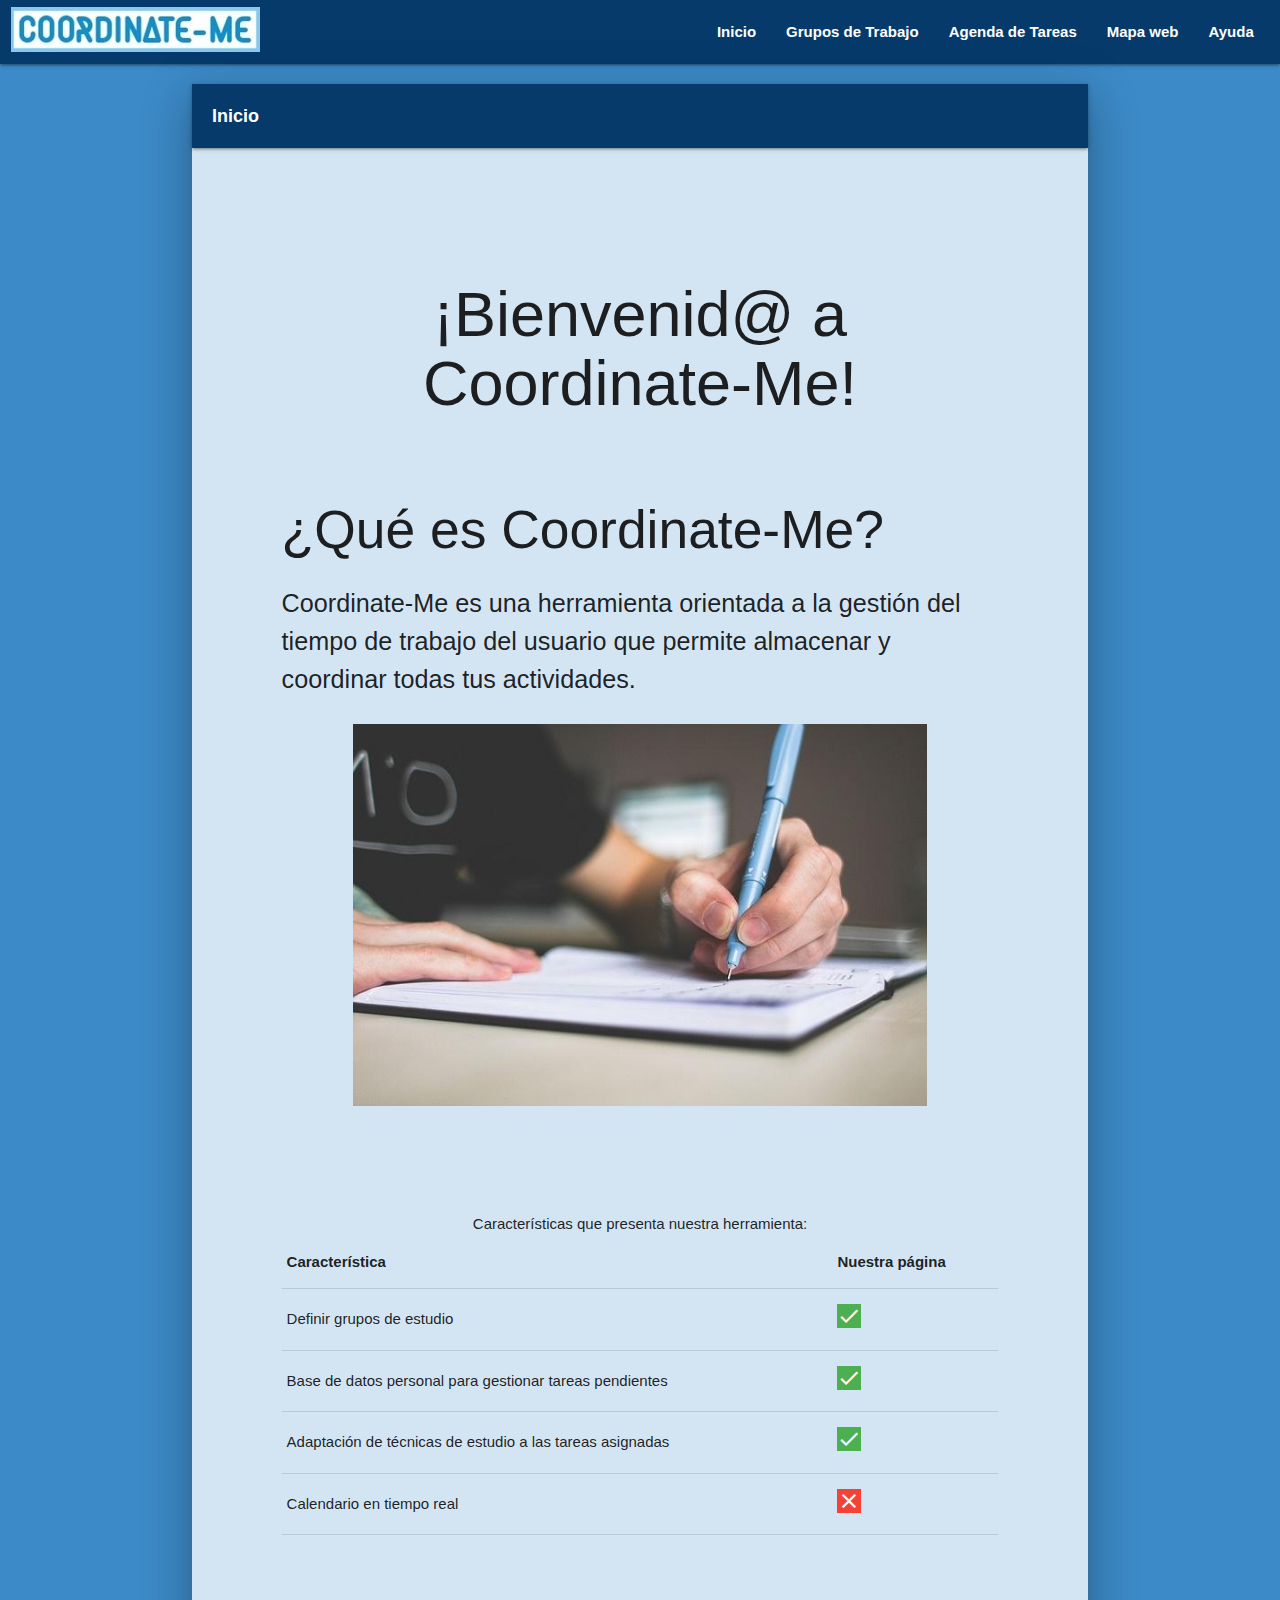
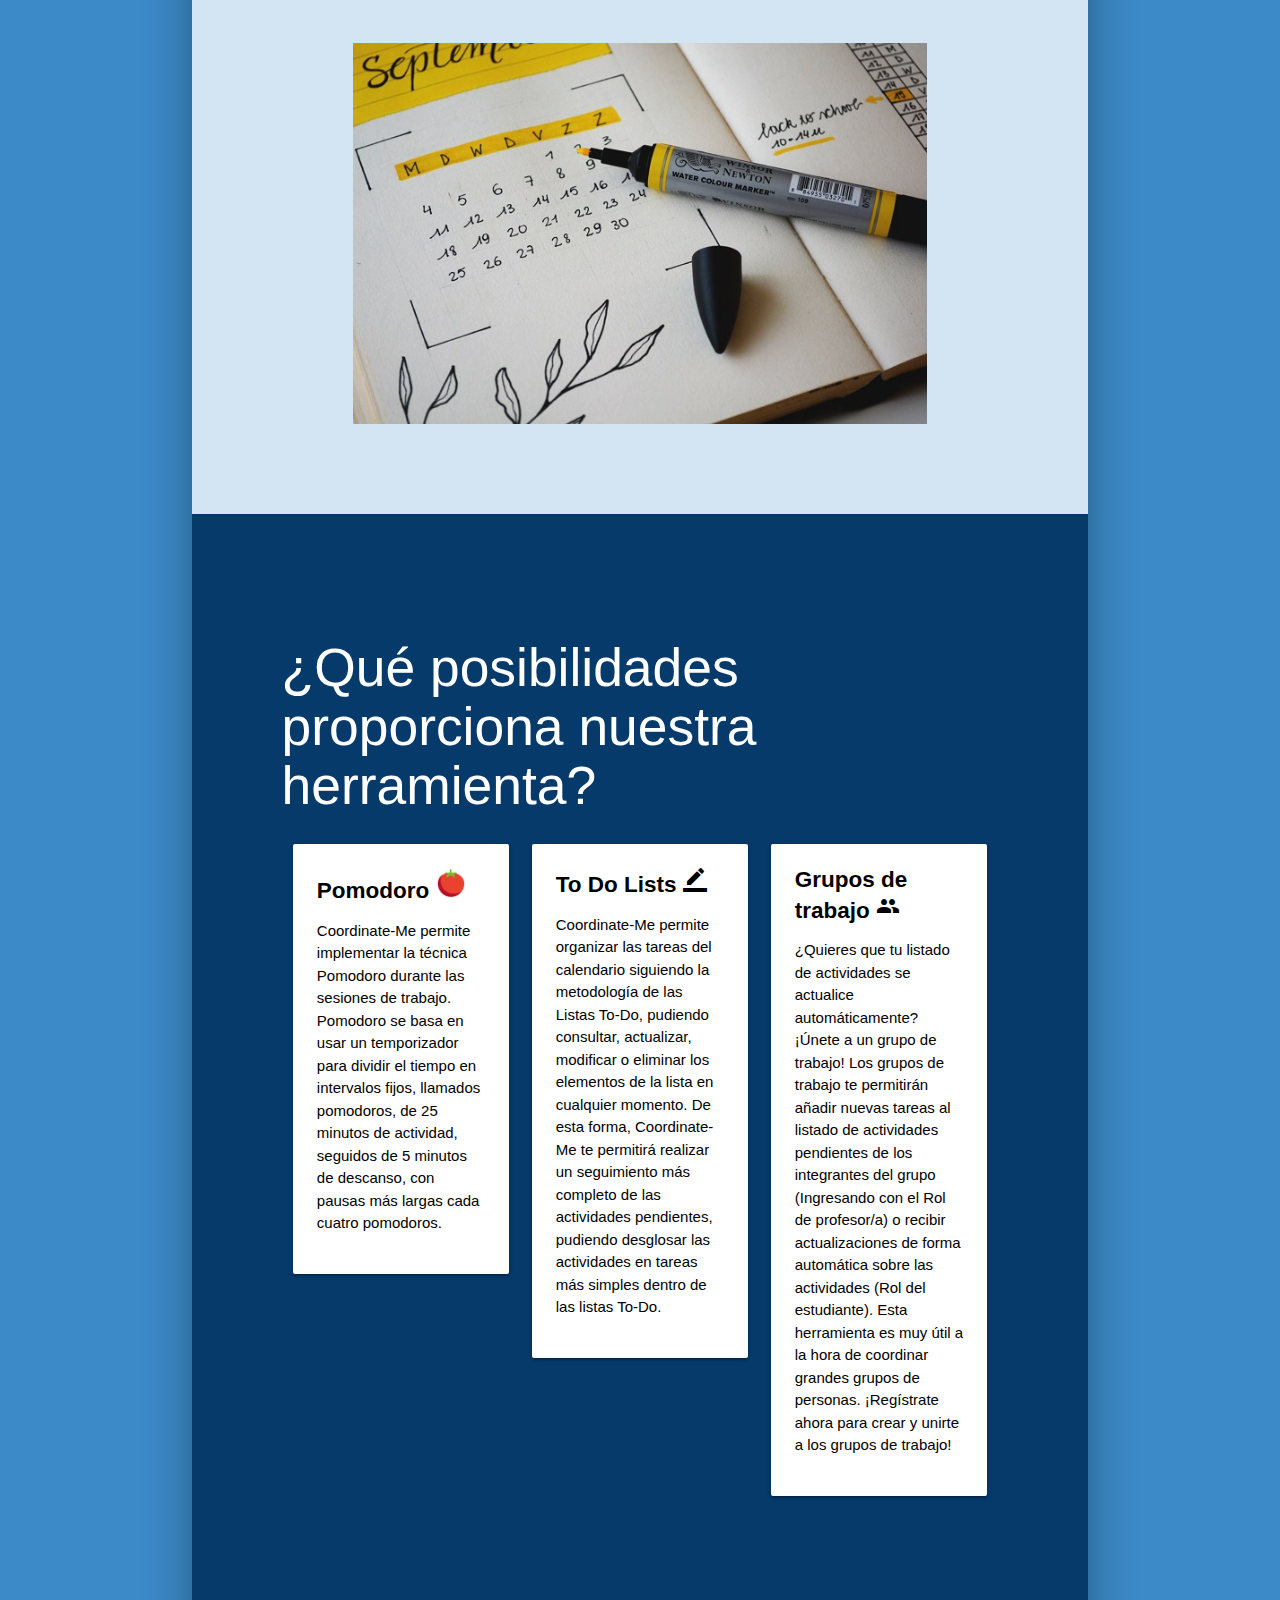
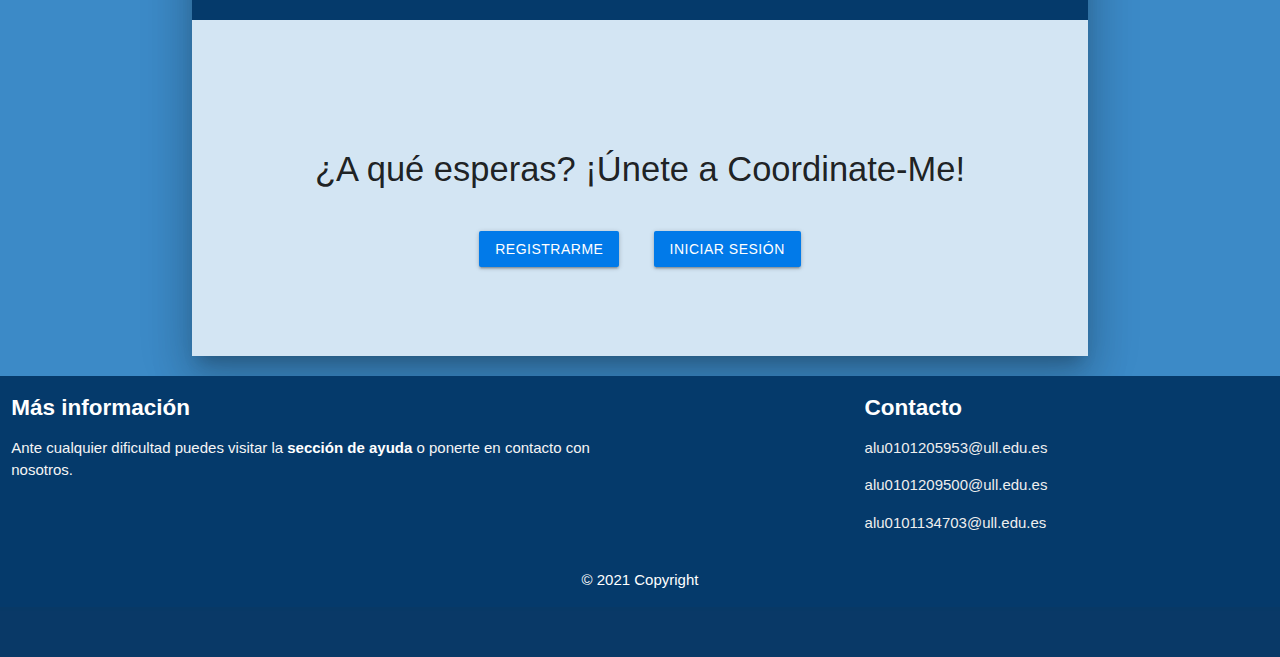
<file: Prototipo Proyecto/index.html>
<!DOCTYPE html>
<html lang="es-ES">
  <head>
    <!--Import Google Icon Font-->
    <link href="https://fonts.googleapis.com/icon?family=Material+Icons" rel="stylesheet">
    <!--Import materialize.css-->
    <link type="text/css" rel="stylesheet" href="css/materialize.min.css"  media="screen,projection"/>
    <link type="text/css" rel="stylesheet" href="css/main.css"  media="screen,projection"/>

    <!--Let browser know website is optimized for mobile-->
    <meta name="viewport" content="width=device-width, initial-scale=1.0"/>
        
    <!-- Otras etiquetas -->
    <title>Coordinate-Me - Inicio</title>
  </head>

  <body class="fondo-body">
    <!-- Cabecera -->
    <header>
        <nav class=" fondo-navs">
            <div class="nav-wrapper">
                <div class="row">  
                    <a href="#" data-target="mobile-demo" class="sidenav-trigger"><i class="material-icons">menu</i></a>  
                    <a href="#main" aria-label="Saltar al contenido principal"></a>
                    <div class="col l2 m4 s4 offset-s3 offset-m3">
                            <a href="./index.html"><img class="brand-logo responsive-img" src="./img/logo_small.png" alt="Ir a la página de inicio"></a>
                    </div>
    
                    <div class="col l10">
                        <ul class="right hide-on-med-and-down">
                            <li><a tabindex="-1" href="./index.html" class="texto-negrita">Inicio</a></li>
                            <li><a tabindex="-1" href="./grupos.html" class="texto-negrita">Grupos de Trabajo</a></li>
                            <li><a tabindex="-1" href="./agenda.html" class="texto-negrita">Agenda de Tareas</a></li>
                            <li><a tabindex="-1" href="./mapa.html" class="texto-negrita">Mapa web</a></li>
                            <li><a tabindex="-1" href="./ayuda.html" class="texto-negrita">Ayuda</a></li>
                        </ul>
                    </div>
                </div>
            </div>
        </nav>
        
        <ul class="sidenav  fondo-main" id="mobile-demo">
            <li><a href="./index.html">Inicio</a></li>
            <li><a href="./grupos.html">Grupos de Trabajo</a></li>
            <li><a href="./agenda.html">Agenda de Tareas</a></li>
            <li><a href="./mapa.html">Mapa web</a></li>
            <li><a href="./ayuda.html">Ayuda</a></li>
        </ul>
    </header>



    <!-- Contenido -->
    <main>
        <div class="container fondo-main ajustecontainer z-depth-5" id="main">
            <nav>
                <div class="nav-wrapper  fondo-navs">
                <div class="col s12">
                        <a href="#!" class="breadcrumb texto-negrita">&nbsp &nbsp Inicio</a>
                    </div>
                </div>
            </nav>

            <div class="seccion">
                <h1 class="center-align" tabindex="0"> ¡Bienvenid@ a Coordinate-Me! </h1>
                <br>
                <h2 tabindex="0"> ¿Qué es Coordinate-Me? </h2>
                <p class="flow-text" tabindex="0"> Coordinate-Me es una herramienta orientada a la gestión del tiempo de trabajo del usuario que permite almacenar y coordinar todas tus actividades. </p>
                <img src="./img/img1.png" class="responsive-img center-img" tabindex="0" alt="">
                <div class="ajuste-tabla">
                    <table class="center-align">   
                        <caption tabindex="0">Características que presenta nuestra herramienta:</caption>   
                        <tr>
                            <!-- Encabezados -->
                            <th tabindex="0">Característica</th>    
                            <th tabindex="0">Nuestra página</th> 
                        </tr>   
                        <tr>    
                            <!-- Datos -->      
                            <td tabindex="0">Definir grupos de estudio</td>    
                            <td tabindex="0" aria-label="Sí Cumple"><i aria-hidden="true" class="material-icons Small green white-text">check</i></td>    
                        </tr>
                        <tr>    
                            <!-- Datos -->      
                            <td tabindex="0">Base de datos personal para gestionar tareas pendientes</td>    
                            <td tabindex="0" aria-label="Sí Cumple"><i aria-hidden="true" class="material-icons Small green white-text">check</i></td>     
                        </tr>
                        <tr>    
                            <!-- Datos -->      
                            <td tabindex="0">Adaptación de técnicas de estudio a las tareas asignadas</td>    
                            <td tabindex="0" aria-label="Sí Cumple"><i aria-hidden="true" class="material-icons Small green white-text">check</i></td>     
                        </tr>
                        <tr>    
                            <!-- Datos -->      
                            <td tabindex="0">Calendario en tiempo real</td>    
                            <td tabindex="0" aria-label="No Cumple"><i aria-hidden="true" class="material-icons Small red white-text">close</i></td>   
                        </tr>   
                    </table>
                </div>
                <img src="./img/img2.jpg" class="responsive-img center-img" tabindex="0" alt="">

            </div>

            <!--
            <div class="seccion">
                <h2 tabindex="0">Nuestras herramientas</h2>
                <div class="slider">
                    <ul class="slides">
                    <li>
                        <img tabindex="0" src="https://lorempixel.com/580/250/nature/1" alt="Captura de pantalla de la página X" > 
                        <div class="caption center-align">
                        <p tabindex="0" class="light grey-text text-lighten-3">Here's our small slogan.</p>
                        </div>
                    </li>
                    <li>
                        <img tabindex="0" src="https://lorempixel.com/580/250/nature/2" alt="Captura de pantalla de la página Y" > 
                        <p tabindex="0" class="light grey-text text-lighten-3">Here's our small slogan.</p>
                        </div>
                    </li>
                    <li>
                        <img tabindex="0" src="https://lorempixel.com/580/250/nature/3" alt="Captura de pantalla de la página Z" > 
                        <div class="caption right-align">
                        <p tabindex="0" class="light grey-text text-lighten-3">Here's our small slogan.</p>
                        </div>
                    </li>
                    <li>
                        <img tabindex="0" src="https://lorempixel.com/580/250/nature/4" alt="Captura de pantalla de la página W"> 
                        <div class="caption center-align">
                        <p tabindex="0" class="light grey-text text-lighten-3">Here's our small slogan.</p>
                        </div>
                    </li>
                    </ul>
                </div>
            </div>
            -->

            <div class="seccion fondo-navs white-text">
                <h2 tabindex="0">¿Qué posibilidades proporciona nuestra herramienta?</h2>
                <div class="row">
                    <div class="col m12 l4">
                        <div class="card-panel nivelar black-text hoverable">
                            <!-- <img src="./img/tomate.png" alt="pomodoro" class="icono"> -->
                            <h3 class="texto-titulo" tabindex="0"> Pomodoro <img tabindex="-1" src="./img/tomate.png" alt="" class="icono"></h3>
                            <p tabindex="0"> Coordinate-Me permite implementar la técnica Pomodoro durante las sesiones de trabajo. Pomodoro se basa en usar un temporizador para dividir el tiempo en intervalos fijos, llamados pomodoros, de 25 minutos de actividad, seguidos de 5 minutos de descanso, con pausas más largas cada cuatro pomodoros. </p>
                        </div>
                    </div>
                    <div class="col m12 l4">
                        <div class="card-panel nivelar black-text hoverable">
                            <h3 class="texto-titulo" tabindex="0"> To Do Lists <i aria-hidden="true" class="material-icons Small">border_color</i></h3>
                            <p tabindex="0"> Coordinate-Me permite organizar las tareas del calendario siguiendo la metodología de las Listas To-Do, pudiendo consultar, actualizar, modificar o eliminar los elementos de la lista en cualquier momento. De esta forma, Coordinate-Me te permitirá realizar un seguimiento más completo de las actividades pendientes, pudiendo desglosar las actividades en tareas más simples dentro de las listas To-Do.</p>
                        </div>
                    </div>
                    <div class="col m12 l4">
                        <div class="card-panel nivelar black-text hoverable">
                            <h3 class="texto-titulo" tabindex="0"> Grupos de trabajo <i aria-hidden="true" class="material-icons Small">group</i></h3>
                            <p tabindex="0">¿Quieres que tu listado de actividades se actualice automáticamente? ¡Únete a un grupo de trabajo! Los grupos de trabajo te permitirán añadir nuevas tareas al listado de actividades pendientes de los integrantes del grupo (Ingresando con el Rol de profesor/a) o recibir actualizaciones de forma automática sobre las actividades (Rol del estudiante). Esta herramienta es muy útil a la hora de coordinar grandes grupos de personas. ¡Regístrate ahora para crear y unirte a los grupos de trabajo!</p>
                        </div>
                    </div>
                </div>
            </div>

            <div class="seccion">
                <div class="center-align cajasubs">
                    <p tabindex="0" > ¿A qué esperas? ¡Únete a Coordinate-Me! </p>
                    <a  tabindex="0" class="waves-effect waves-light btn fondo-botones">Registrarme</a>
                    <a  tabindex="0" class="waves-effect waves-light btn fondo-botones">Iniciar Sesión</a>
                </div>    
            </div>

        </div>
    </main>


    <!-- Footer -->
    
    <footer class="page-footer  fondo-navs">
            <div class="row">
                <div class="col l6 s12">
                    <h1  tabindex="0" class="white-text texto-titulo">Más información</h1>
                    <p  tabindex="0" class="grey-text text-lighten-4">Ante cualquier dificultad puedes visitar la <a href="./ayuda.html" class="links2">sección de ayuda</a> o ponerte en contacto con nosotros.</p>
                </div>
                <div class="col l4 offset-l2 s12">
                    <h2  tabindex="0" class="white-text texto-titulo">Contacto</h2>
                    <ul>
                        <li><p  tabindex="0" class="grey-text text-lighten-3">alu0101205953@ull.edu.es</p></li>
                        <li><p  tabindex="0" class="grey-text text-lighten-3">alu0101209500@ull.edu.es</p></li>
                        <li><p  tabindex="0" class="grey-text text-lighten-3">alu0101134703@ull.edu.es</p></li>
                    </ul>
                </div>
            </div>
            <p  tabindex="0" class="center-align">© 2021 Copyright</p>
        <div class="footer-copyright">
        </div>
    </footer>


    <!--JavaScript at end of body for optimized loading-->
    <script type="text/javascript" src="js/materialize.min.js"></script>
    <script>
        const elems = document.querySelector('.sidenav');
        M.Sidenav.init(elems);

        const slider = document.querySelector('.slider');
        var instances = M.Slider.init(slider, {
            indicators: true,
            height: 500,
            duration: 500,
            interval: 10000
        });
    </script>
  </body>
</html>
</file>
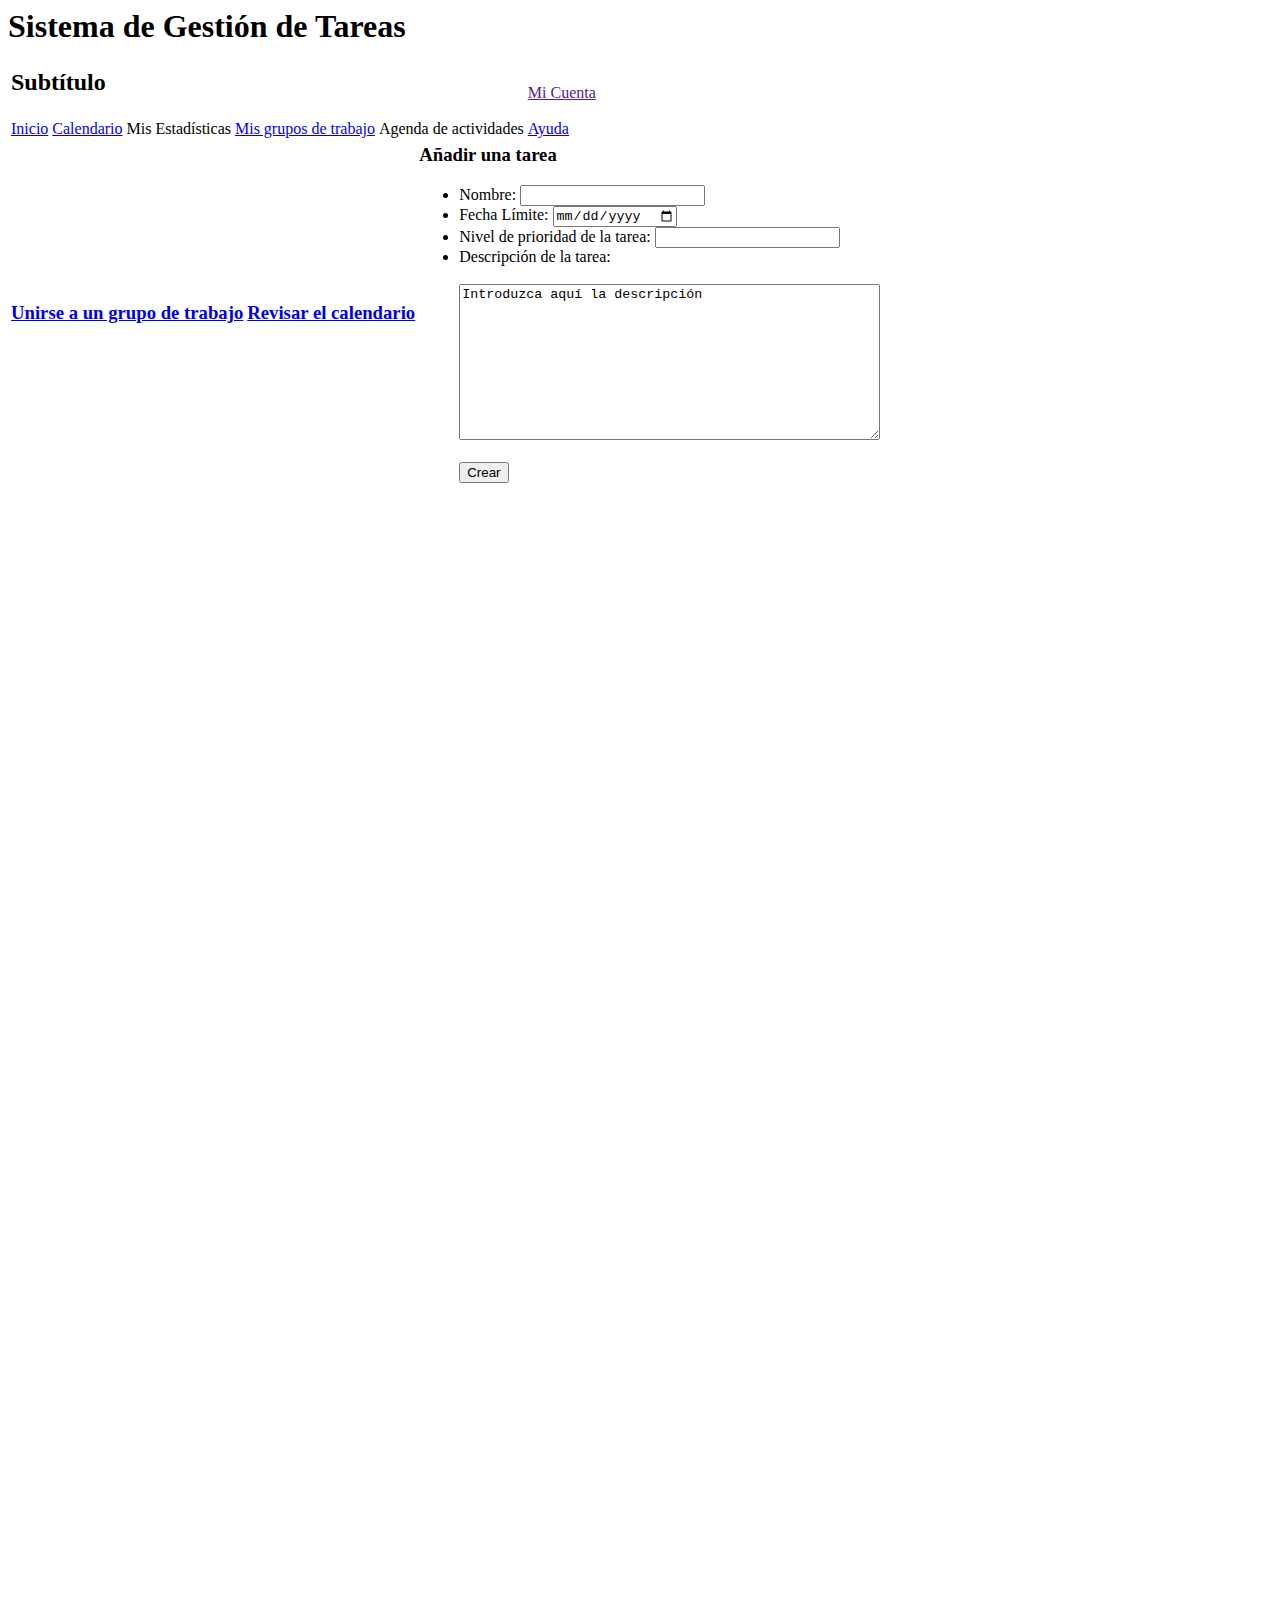
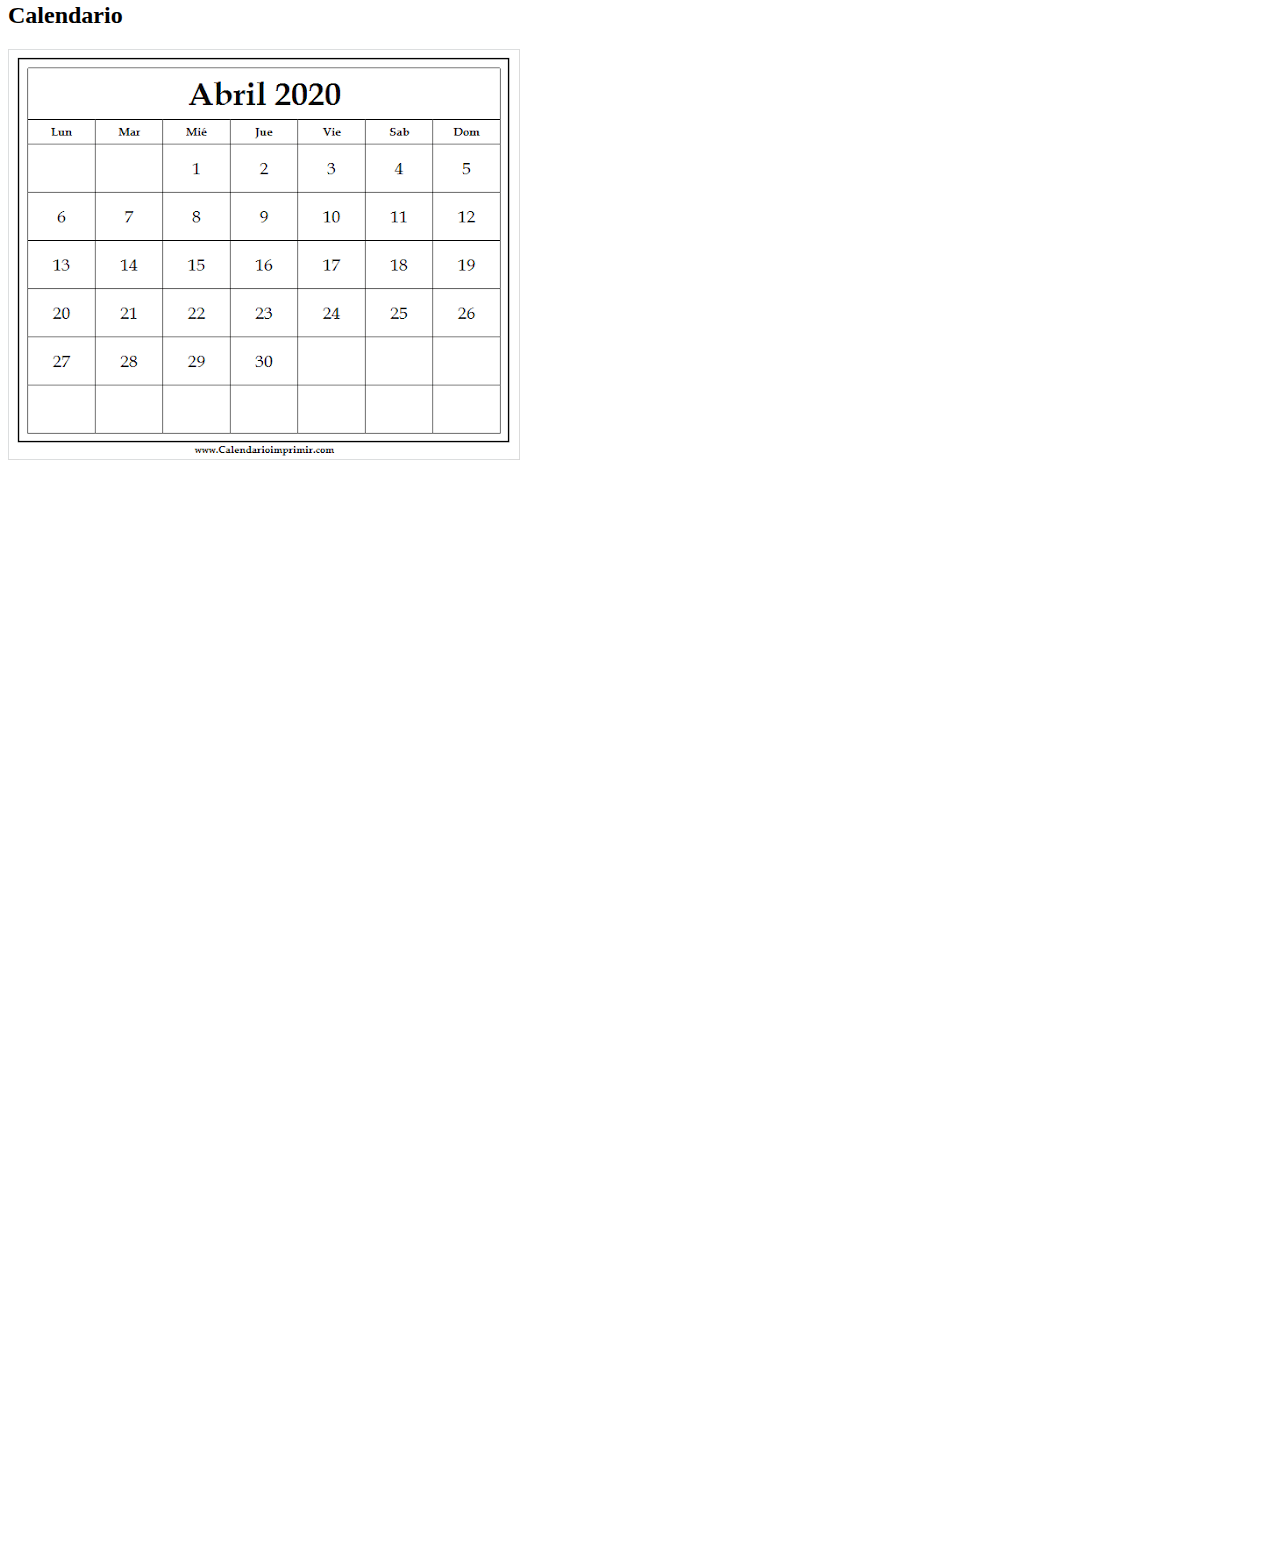
<file: Practicas/Practica1/Web/index.html>
<html>
	<head>
		<title>Sistema de Gestión de Tareas</title>
	</head>

	<body>
	<div>
		<h1>Sistema de Gestión de Tareas</h1>	
		
		<div>
		<table> 
			<tr>
				<td colspan = 5> <h2> Subtítulo </h2></td> <td> <a href= ""> Mi Cuenta </a> </td> 
			</tr>
			<tr>
				<td><a href="./index.html">Inicio</a></td> <td> <a href="./index.html#calendario">Calendario</a> </td> <td>Mis Estadísticas</td> <td><a href="./grupos.html">Mis grupos de trabajo</a></td> <td>Agenda de actividades</td> <td><a href = "ayuda.html">Ayuda</a></td> 
			</tr>
		</table>
		</div>

		<div>
		<table> 
			<tr>
				<td> <a href= "./grupos.html"> <h3>  Unirse a un grupo de trabajo  </h3> </a> </td> 
				<td> <a href= #calendario> <h3> Revisar el calendario </h3> </a> </td>
				<td>
					<div>
					<h3>  Añadir una tarea  </h3>
					<form method="post">
					<ul>
						<li>
							<label for="new_task">Nombre: </label>
							<input type="text" id="new_task" name="nombre_tarea">
						</li>
						<li>
							<label for="new_task_date">Fecha Límite: </label>
							<input type="date" id="new_task_date" name="fecha_tarea">
						</li>
						<li>
							<label for="new_task_pr">Nivel de prioridad de la tarea: </label>
							<input type="number" id="new_task_pr" name="prioridad_tarea">
						</li>
						<li>
							<label for="task_desc">Descripción de la tarea: </label>
							<br><br>
							<textarea id="task_desc" name="descripcion_tarea" cols="50" rows="10">Introduzca aquí la descripción</textarea>
							
						</li>
						<br>
						<input type="submit" value="Crear">
					</ul>
					</form>
					</div>
				</td> 
			</tr>
		</table>
		</div>
		<div>	
		<br><br><br><br><br><br><br><br><br><br><br><br><br><br><br><br><br><br><br><br><br><br><br><br><br><br><br><br><br><br><br><br><br><br><br><br><br><br><br><br><br><br><br><br><br><br><br><br><br><br><br><br><br><br><br><br><br><br><br><br>
		</div>
		
		<div>
		<h2 id="calendario"> Calendario </h2>
		<img src="./calendario.png"></img>
		</div>

		<div>
		<br><br><br><br><br><br><br><br><br><br><br><br><br><br><br><br><br><br><br><br><br><br><br><br><br><br><br><br><br><br><br><br><br><br><br><br><br><br><br><br><br><br><br><br><br><br><br><br><br><br><br><br><br><br><br><br><br><br><br><br>	
		</div>
	</div>
	</body>

</html>
</file>
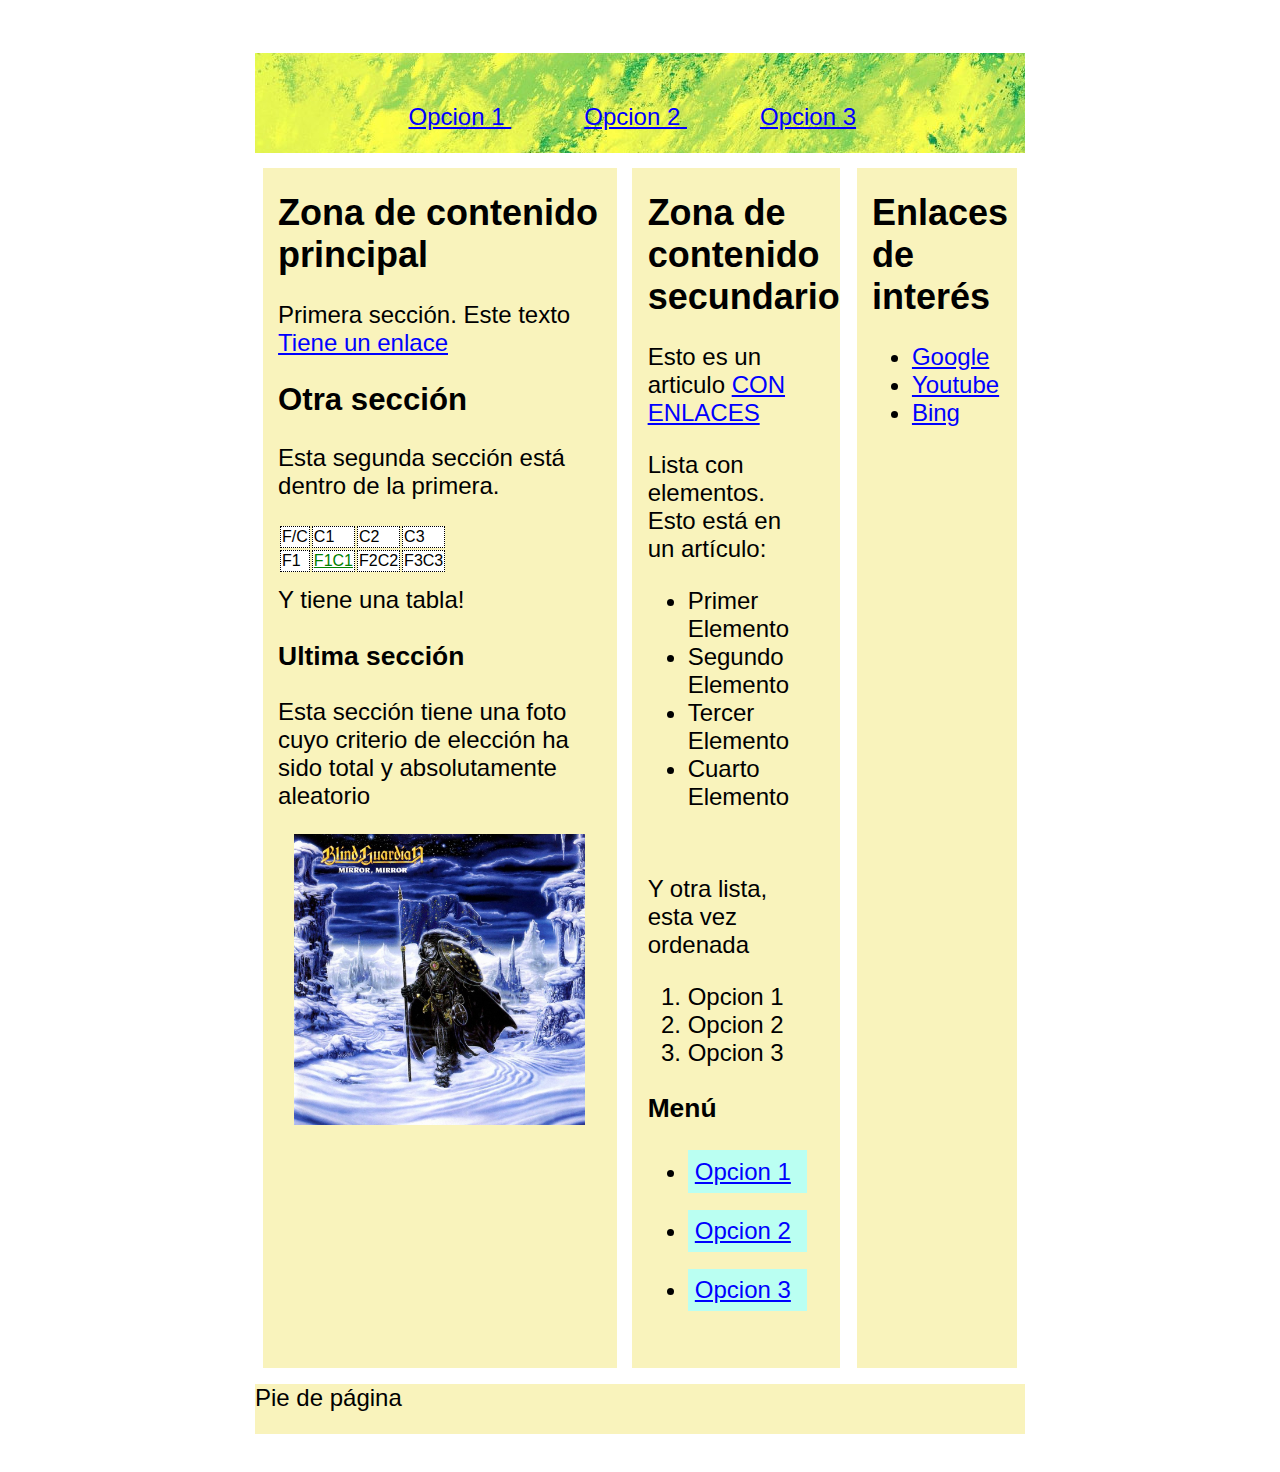
<file: Practicas/Practica2/Web/index.html>
<head>
	<title>Práctica2</title>
	<link media="screen" href="./styles.css" type="text/css" rel="stylesheet">
</head>
<body>
	<div id="cabecera" class="cabec">
		<ul>
			<li> <a href="http://www.google.es"> Opcion 1 </a></li>
			<li> <a href="http://www.google.es"> Opcion 2 </a> </li>
			<li> <a href="http://www.google.es"> Opcion 3 </a> </li>
		</ul>
	</div>

	<div id="macrocont" class="macro">
		<div id="sb1" class="contenedor">
			<h1>Zona de contenido principal</h1>
			<p> Primera sección. Este texto <a href="http://www.google.es"> Tiene un enlace </a> </p>
			<h2> Otra sección </h2>
			<p> Esta segunda sección está dentro de la primera. </p>
				<table class="togreen">
					<tr>
						<td>F/C</td><td>C1</td><td>C2</td><td>C3</td>
					</tr>
					<tr>
						<td>F1</td><td><a href= "http://www.google.es">F1C1</a></td><td>F2C2</td><td>F3C3</td>
					</tr>
				</table>
			<p> Y tiene una tabla! </p>
			<h3> Ultima sección</h3>
			<p> Esta sección tiene una foto cuyo criterio de elección ha sido total y absolutamente aleatorio </p>
			<img src="./foto.jpg" alt="Mira como mola la portada joer"> </img>

		</div>

		<div id="sb2" class="contenedor">
			<h1>Zona de contenido secundario</h1>
			<article>
				<p>Esto es un articulo <a href="http://www.google.es"> CON ENLACES </a></p>
				<p>Lista con elementos. Esto está en un artículo: </p>
				<ul>
					<li>Primer Elemento</li>
					<li>Segundo Elemento</li>
					<li>Tercer Elemento</li>
					<li>Cuarto Elemento</li>
				</ul>
				<br>
				<p> Y otra lista, esta vez ordenada </p>
				<ol>
					<li> Opcion 1 </li>
					<li> Opcion 2 </li>
					<li> Opcion 3 </li>
				</ol>
				
				<h3> Menú </h3>
				<div class="menu">
					<ul>
						<li> <a href="http://www.google.es"> Opcion 1 </a></li>
						<li> <a href="http://www.google.es"> Opcion 2 </a> </li>
						<li> <a href="http://www.google.es"> Opcion 3 </a> </li>
					</ul>
				</div>
			</article>
		</div>
	
		<div id="sb3" class="contenedor">
			<h1>Enlaces de interés</h1>
			<ul>
				<li><a href="http://www.google.es"> Google </a></li>
				<li><a href="http://www.youtube.com"> Youtube </a></li>
				<li><a href="http://www.bing.es"> Bing </a></li>
			</ul>
		</div>
	</div>	
	<div id="piedpag">
		<p> Pie de página </p>
	</div>
</body>
</file>
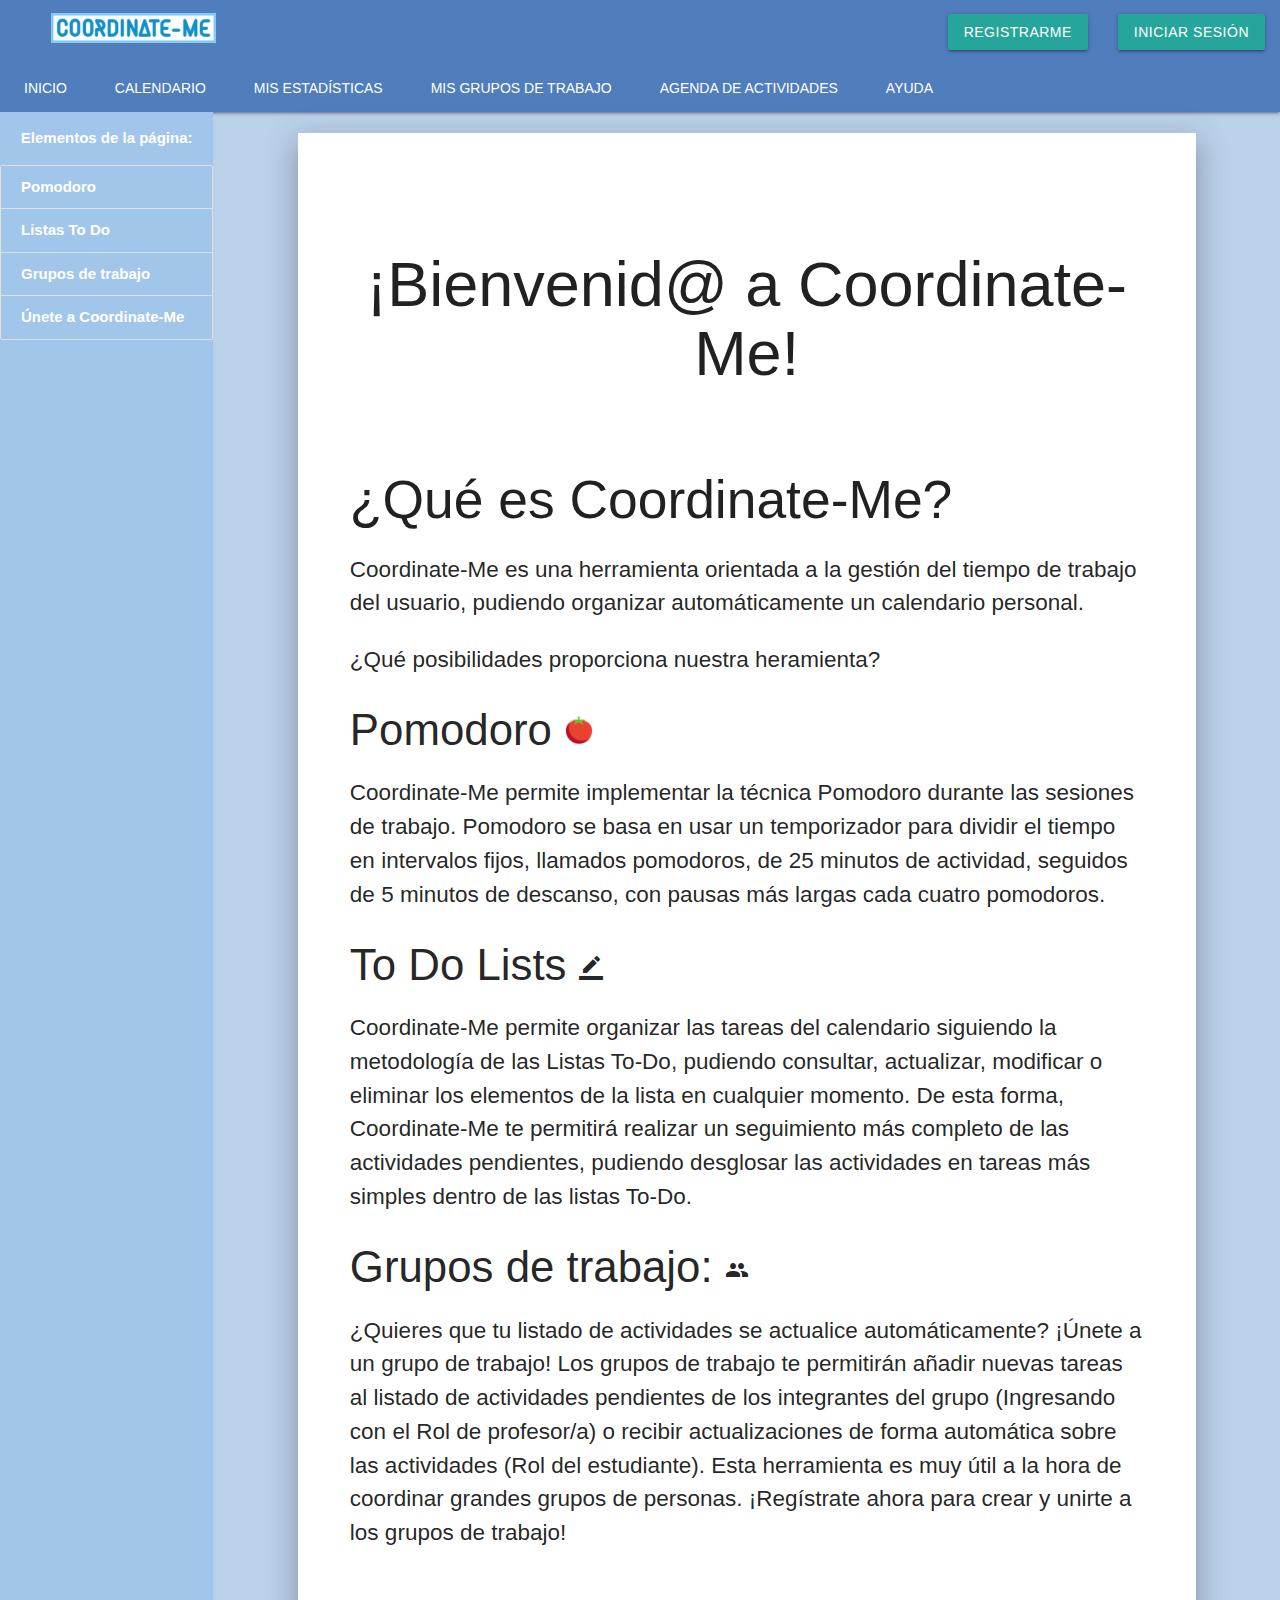
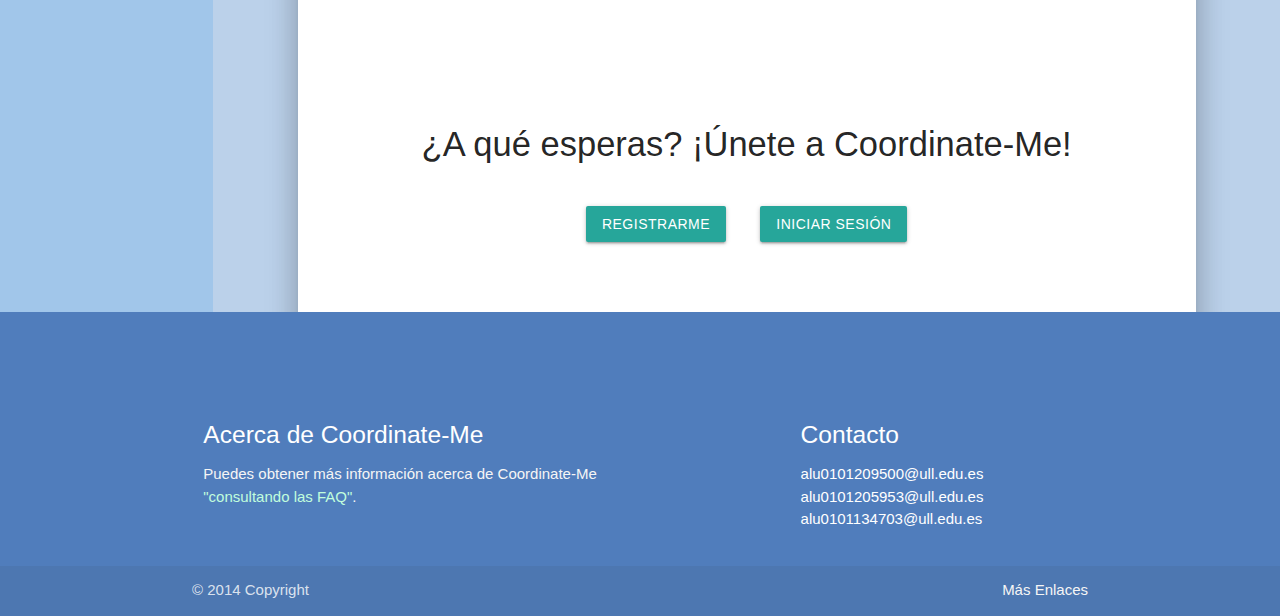
<file: Practicas/Practica3/Web/index.html>
<!DOCTYPE html>
<html>
	<head>
		<!--Import Google Icon Font-->
		<link href="https://fonts.googleapis.com/icon?family=Material+Icons" rel="stylesheet">
		<!--Import materialize.css-->
		<link type="text/css" rel="stylesheet" href="css/materialize.css"  media="screen,projection"/>
		<link href="https://fonts.googleapis.com/icon?family=Material+Icons" rel="stylesheet">		

		<!--Let browser know website is optimized for mobile-->
		<meta name="viewport" content="width=device-width, initial-scale=1.0"/>
	</head>

	<body>
		<div class="cabecera">
			<nav class="nav-extended">
				<div class="nav-wrapper">
					<div class="margender">
						<a href="#" class="brand-logo"><img src="logo.jpg" class="icono"></a>
					</div>
      					<a href="#" data-target="mobile-demo" class="sidenav-trigger"><i class="material-icons">menu</i></a>
      					<ul id="nav-mobile" class="right hide-on-med-and-down">
					        <li><a class="waves-effect waves-light btn">Registrarme</a></li>
						<li><a class="waves-effect waves-light btn">Iniciar Sesión</a></li>
					</ul>
    				</div>
    				<div class="nav-content">
      					<ul class="tabs tabs-transparent">
					        <li class="tab"><a class="active" href="#test1">Inicio</a></li>
					        <li class="tab"><a class="active" href="#test2">Calendario</a></li>
					        <li class="tab"><a class="active" href="#">Mis Estadísticas</a></li>
					        <li class="tab"><a class="active" href="#">Mis grupos de trabajo</a></li>
					        <li class="tab"><a class="active" href="#">Agenda de actividades</a></li>
					        <li class="tab"><a class="active" href="#">Ayuda</a></li>
				  	</ul>
    				</div>
			</nav>
		</div>



		<div class="cuerpo">
			<div class="row">
				<div class="col s2" id="barralateral">
					<p class="center-align"> Elementos de la página: </p>
					<div class="collection">
        					<a href="#!" class="collection-item">Pomodoro</a>
        					<a href="#!" class="collection-item">Listas To Do</a>
       						<a href="#!" class="collection-item">Grupos de trabajo</a>
        					<a href="#!" class="collection-item">Únete a Coordinate-Me</a>
      					</div>
				</div>

				<div class="col s10">
					<div class="cajacuadrada z-depth-4">
						<br>
						<h1 class="center-align"> ¡Bienvenid@ a Coordinate-Me! </h1>
						<br>
						<h2> ¿Qué es Coordinate-Me? </h2>
						<p> Coordinate-Me es una herramienta orientada a la gestión del tiempo de trabajo del usuario, pudiendo organizar automáticamente un calendario personal. </p>
						<p>¿Qué posibilidades proporciona nuestra heramienta?</p>
						<h3> Pomodoro <img src="tomate.png" class="icono"></h3>
						<p> Coordinate-Me permite implementar la técnica Pomodoro durante las sesiones de trabajo. Pomodoro se basa en usar un temporizador para dividir el tiempo en intervalos fijos, llamados pomodoros, de 25 minutos de actividad, seguidos de 5 minutos de descanso, con pausas más largas cada cuatro pomodoros. </p>
						<h3> To Do Lists <i class="material-icons Small">border_color</i></h3>
						<p> Coordinate-Me permite organizar las tareas del calendario siguiendo la metodología de las Listas To-Do, pudiendo consultar, actualizar, modificar o eliminar los elementos de la lista en cualquier momento. De esta forma, Coordinate-Me te permitirá realizar un seguimiento más completo de las actividades pendientes, pudiendo desglosar las actividades en tareas más simples dentro de las listas To-Do.</p>
						<h3> Grupos de trabajo: <i class="material-icons Small">group</i></h3>
						<p>¿Quieres que tu listado de actividades se actualice automáticamente? ¡Únete a un grupo de trabajo! Los grupos de trabajo te permitirán añadir nuevas tareas al listado de actividades pendientes de los integrantes del grupo (Ingresando con el Rol de profesor/a) o recibir actualizaciones de forma automática sobre las actividades (Rol del estudiante). Esta herramienta es muy útil a la hora de coordinar grandes grupos de personas. ¡Regístrate ahora para crear y unirte a los grupos de trabajo!</p>
						<br>
						<br>
						<br>
						<br>

						<br>
						<div class="center-align cajasubs">
							<p> ¿A qué esperas? ¡Únete a Coordinate-Me! </p>
							<a class="waves-effect waves-light btn">Registrarme</a>
							<a class="waves-effect waves-light btn">Iniciar Sesión</a>
						</div>
						<br>
						<br>
						<br>
						<br>
					</div>
				</div>
			</div>
		</div>




		<div class="piedepag">
			<footer class="page-footer" id="footerchange1">
				<div class="container">
            				<div class="row">
              					<div class="col l6 s12">
                					<h5 class="white-text">Acerca de Coordinate-Me</h5>
                					<p class="grey-text text-lighten-4">Puedes obtener más información acerca de Coordinate-Me <a href="#" class="footerlink">"consultando las FAQ"</a>.</p>
              					</div>
              					<div class="col l4 offset-l2 s12">
                					<h5 class="white-text">Contacto</h5>
                					<ul>
                  						<li>alu0101209500@ull.edu.es</li>
                  						<li>alu0101205953@ull.edu.es</li>
                  						<li>alu0101134703@ull.edu.es</li>
                					</ul>
              					</div>
            				</div>
          			</div>
          			<div class="footer-copyright">
            				<div class="container">
            					© 2014 Copyright
            					<a class="grey-text text-lighten-4 right" href="#!">Más Enlaces</a>
            				</div>
          			</div>
        		</footer>
		</div>


		<script type="text/javascript" src="js/materialize.js"></script>
	</body>
</html>
</file>
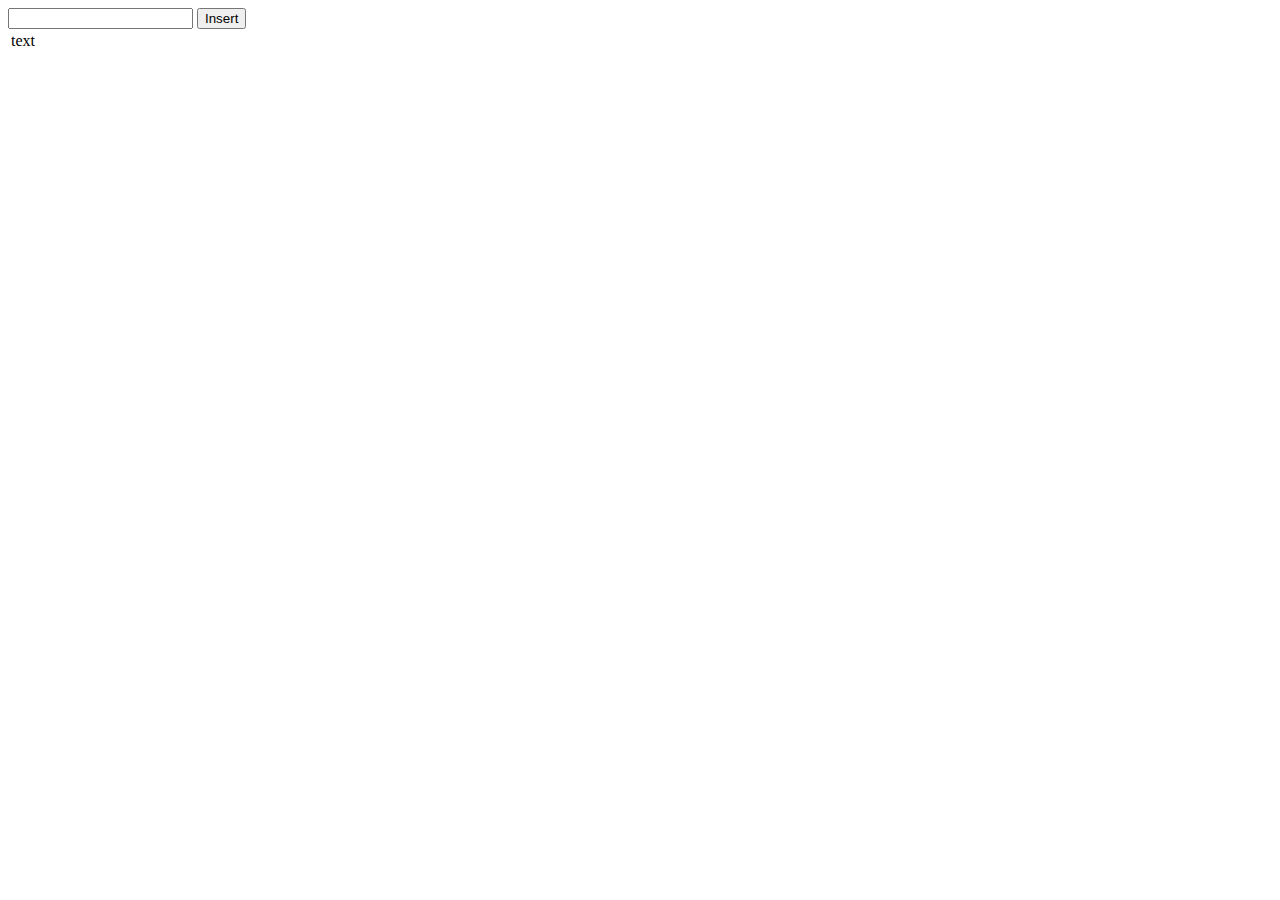
<file: Practicas/Practica4/2/index.html>
<html>
<head>
    <script src="./2.js" type="text/javascript"> </script>
</head>
    <body>
    <input type="text" id="textId">
    <input type="button" value="Insert" onclick="Insert_Tarjeta()">
    </br>
    <table>
        
        <tr>
            <td>text</td>
        
        
        </tr>
        <tr><td><p id="TableBody"></p></td></tr>
        
    </table>
    </body>
</html>
</file>
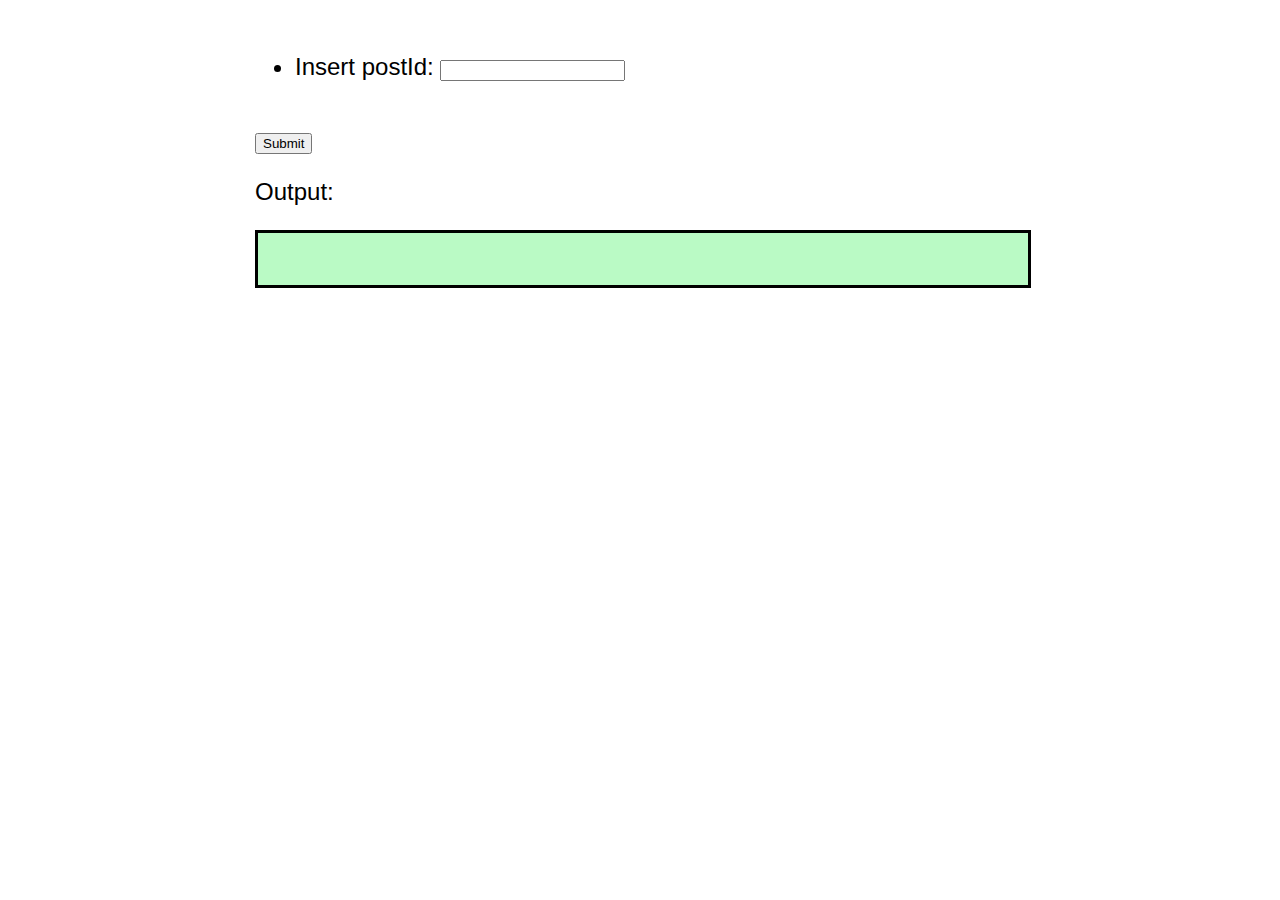
<file: Practicas/Practica5/AJAX/index.html>
<html>
	<head>
		<title>P5</title>
		<link media="screen" href="./styles.css" type="text/css" rel="stylesheet">
	</head>

	<body>
	<form method="post" name="nameform" id="myForm">
	<ul>
		<li>
			<label for="new_task">Insert postId: </label>
			<input type="text" id="new_task" name="postId">
		</li>
		<br>
	</ul>
	</form>

	<button id="button" form="nameform" value="Submit">Submit</button>
	<br>
	<p> Output: </p>
	<div id="cuadrorespuesta">
	<br>
	<p id="result"></p>
	</div>

	<script src="./jquery-3.6.0.min.js" type="text/javascript"></script>
	<script src="./myScript.js" type="text/javascript"></script>
	</body>

</html>
</file>
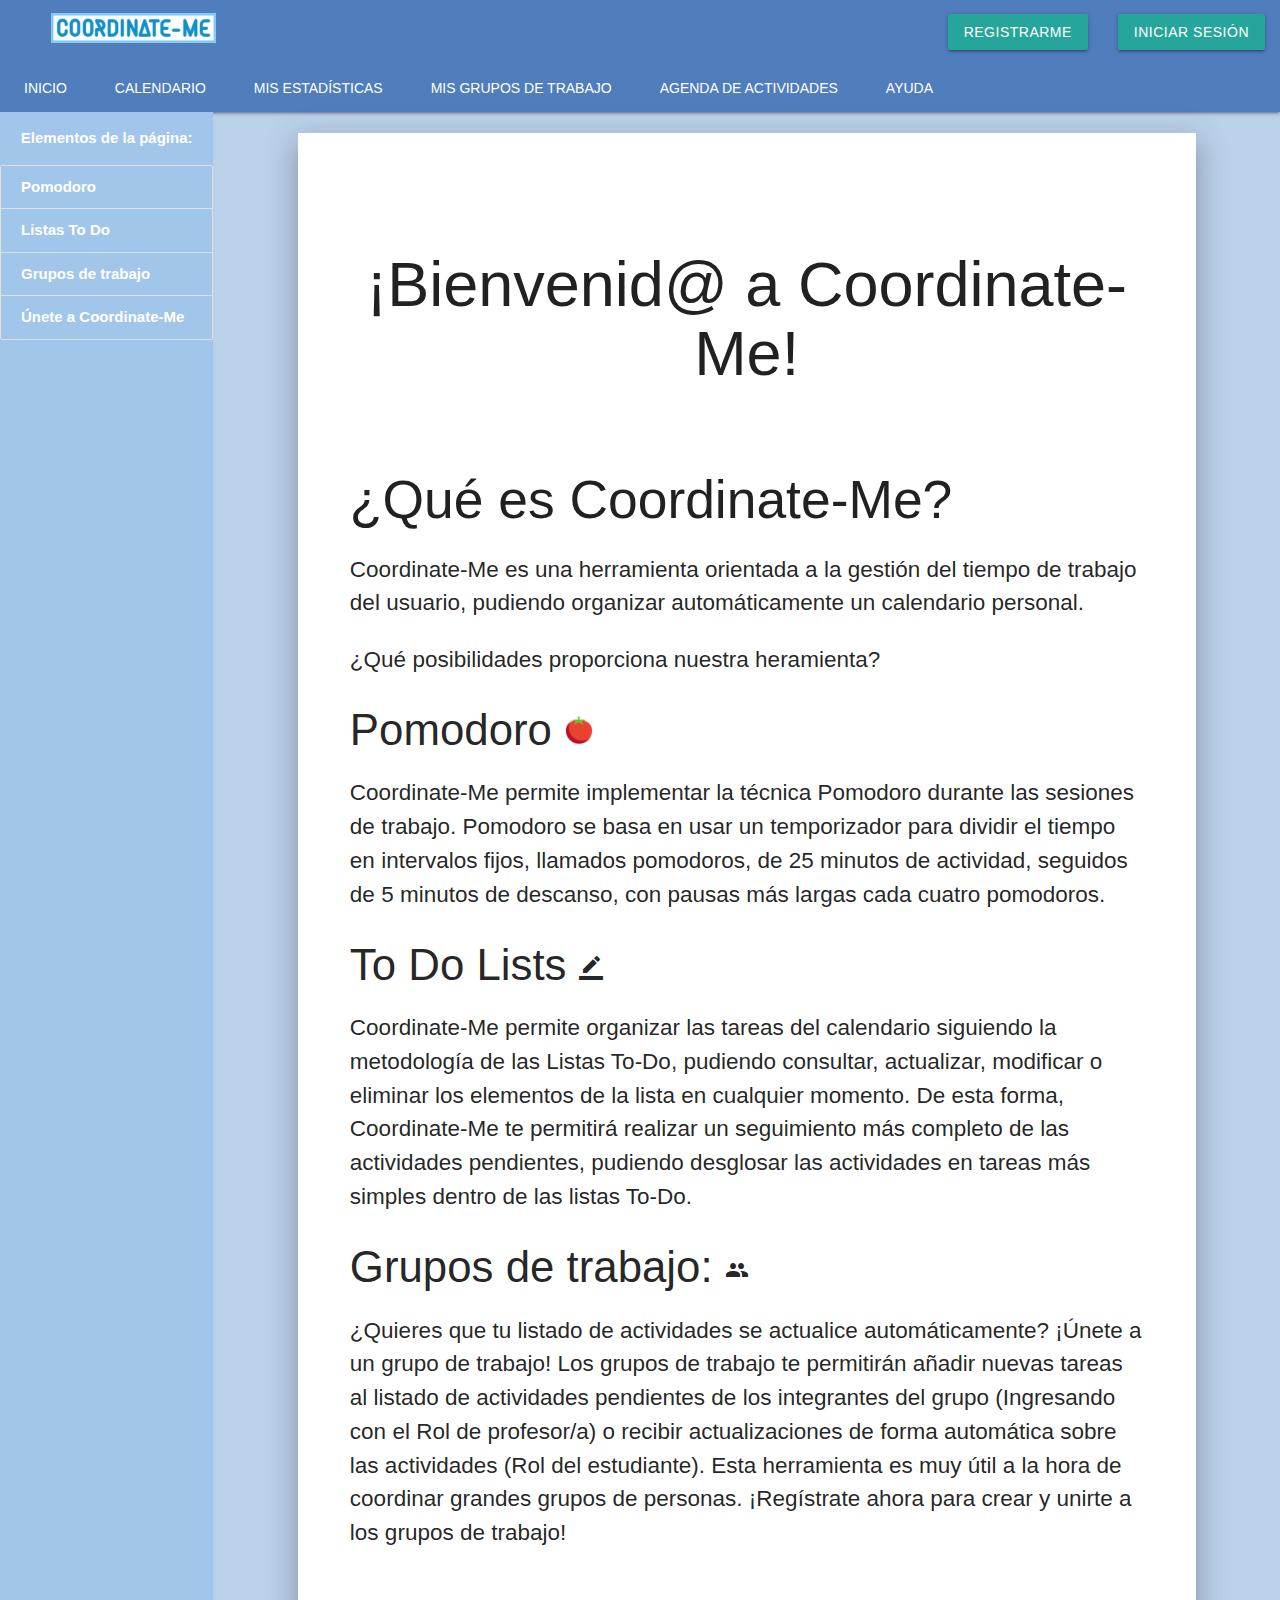
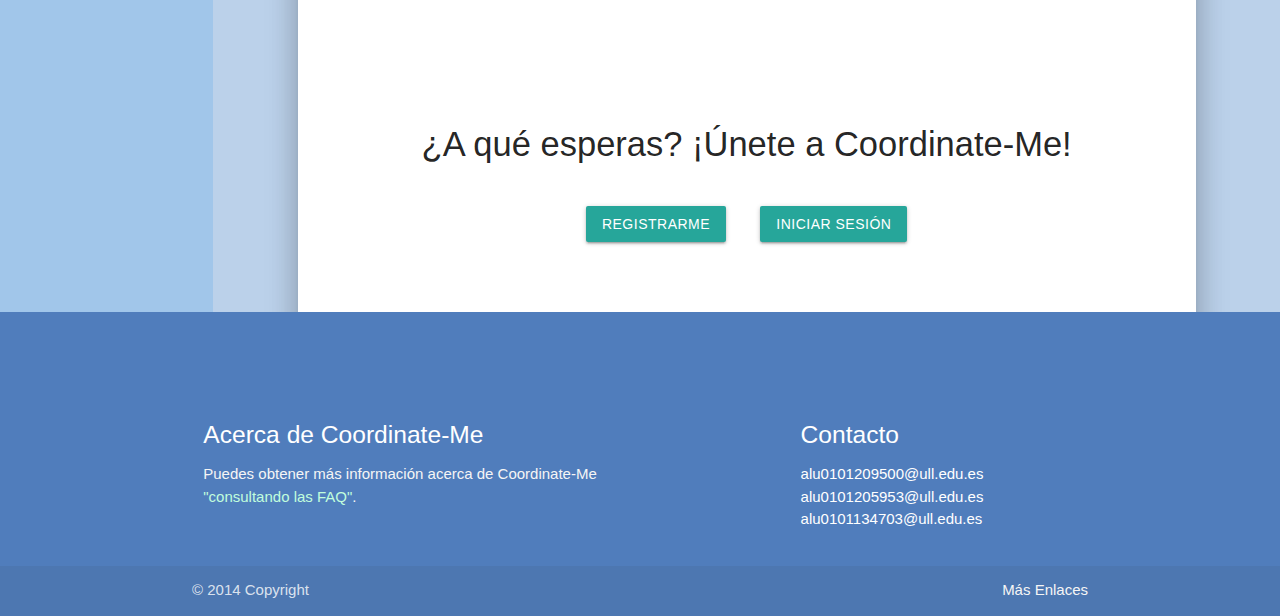
<file: Practicas/Practica5/Firebase/index.html>
<!DOCTYPE html>
<html>
	<head>
		<!--Import Google Icon Font-->
		<link href="https://fonts.googleapis.com/icon?family=Material+Icons" rel="stylesheet">
		<!--Import materialize.css-->
		<link type="text/css" rel="stylesheet" href="css/materialize.css"  media="screen,projection"/>
		<link href="https://fonts.googleapis.com/icon?family=Material+Icons" rel="stylesheet">		

		<!--Let browser know website is optimized for mobile-->
		<meta name="viewport" content="width=device-width, initial-scale=1.0"/>
	</head>

	<body>
		<div class="cabecera">
			<nav class="nav-extended">
				<div class="nav-wrapper">
					<div class="margender">
						<a href="#" class="brand-logo"><img src="./images/logo.jpg" class="icono"></a>
					</div>
      					<a href="#" data-target="mobile-demo" class="sidenav-trigger"><i class="material-icons">menu</i></a>
      					<ul id="nav-mobile" class="right hide-on-med-and-down">
					        <li><a class="waves-effect waves-light btn">Registrarme</a></li>
						<li><a class="waves-effect waves-light btn">Iniciar Sesión</a></li>
					</ul>
    				</div>
    				<div class="nav-content">
      					<ul class="tabs tabs-transparent">
					        <li class="tab"><a class="active" href="#test1">Inicio</a></li>
					        <li class="tab"><a class="active" href="#test2">Calendario</a></li>
					        <li class="tab"><a class="active" href="#">Mis Estadísticas</a></li>
					        <li class="tab"><a class="active" href="#">Mis grupos de trabajo</a></li>
					        <li class="tab"><a class="active" href="./tareas.html">Agenda de actividades</a></li>
					        <li class="tab"><a class="active" href="#">Ayuda</a></li>
				  	</ul>
    				</div>
			</nav>
		</div>



		<div class="cuerpo">
			<div class="row">
				<div class="col s2" id="barralateral">
					<p class="center-align"> Elementos de la página: </p>
					<div class="collection">
        					<a href="#!" class="collection-item">Pomodoro</a>
        					<a href="#!" class="collection-item">Listas To Do</a>
       						<a href="#!" class="collection-item">Grupos de trabajo</a>
        					<a href="#!" class="collection-item">Únete a Coordinate-Me</a>
      					</div>
				</div>

				<div class="col s10">
					<div class="cajacuadrada z-depth-4">
						<br>
						<h1 class="center-align"> ¡Bienvenid@ a Coordinate-Me! </h1>
						<br>
						<h2> ¿Qué es Coordinate-Me? </h2>
						<p> Coordinate-Me es una herramienta orientada a la gestión del tiempo de trabajo del usuario, pudiendo organizar automáticamente un calendario personal. </p>
						<p>¿Qué posibilidades proporciona nuestra heramienta?</p>
						<h3> Pomodoro <img src="./images/tomate.png" class="icono"></h3>
						<p> Coordinate-Me permite implementar la técnica Pomodoro durante las sesiones de trabajo. Pomodoro se basa en usar un temporizador para dividir el tiempo en intervalos fijos, llamados pomodoros, de 25 minutos de actividad, seguidos de 5 minutos de descanso, con pausas más largas cada cuatro pomodoros. </p>
						<h3> To Do Lists <i class="material-icons Small">border_color</i></h3>
						<p> Coordinate-Me permite organizar las tareas del calendario siguiendo la metodología de las Listas To-Do, pudiendo consultar, actualizar, modificar o eliminar los elementos de la lista en cualquier momento. De esta forma, Coordinate-Me te permitirá realizar un seguimiento más completo de las actividades pendientes, pudiendo desglosar las actividades en tareas más simples dentro de las listas To-Do.</p>
						<h3> Grupos de trabajo: <i class="material-icons Small">group</i></h3>
						<p>¿Quieres que tu listado de actividades se actualice automáticamente? ¡Únete a un grupo de trabajo! Los grupos de trabajo te permitirán añadir nuevas tareas al listado de actividades pendientes de los integrantes del grupo (Ingresando con el Rol de profesor/a) o recibir actualizaciones de forma automática sobre las actividades (Rol del estudiante). Esta herramienta es muy útil a la hora de coordinar grandes grupos de personas. ¡Regístrate ahora para crear y unirte a los grupos de trabajo!</p>
						<br>
						<br>
						<br>
						<br>

						<br>
						<div class="center-align cajasubs">
							<p> ¿A qué esperas? ¡Únete a Coordinate-Me! </p>
							<a class="waves-effect waves-light btn">Registrarme</a>
							<a class="waves-effect waves-light btn">Iniciar Sesión</a>
						</div>
						<br>
						<br>
						<br>
						<br>
					</div>
				</div>
			</div>
		</div>




		<div class="piedepag">
			<footer class="page-footer" id="footerchange1">
				<div class="container">
            				<div class="row">
              					<div class="col l6 s12">
                					<h5 class="white-text">Acerca de Coordinate-Me</h5>
                					<p class="grey-text text-lighten-4">Puedes obtener más información acerca de Coordinate-Me <a href="#" class="footerlink">"consultando las FAQ"</a>.</p>
              					</div>
              					<div class="col l4 offset-l2 s12">
                					<h5 class="white-text">Contacto</h5>
                					<ul>
                  						<li>alu0101209500@ull.edu.es</li>
                  						<li>alu0101205953@ull.edu.es</li>
                  						<li>alu0101134703@ull.edu.es</li>
                					</ul>
              					</div>
            				</div>
          			</div>
          			<div class="footer-copyright">
            				<div class="container">
            					© 2014 Copyright
            					<a class="grey-text text-lighten-4 right" href="#!">Más Enlaces</a>
            				</div>
          			</div>
        		</footer>
		</div>


		<script type="text/javascript" src="js/materialize.js"></script>
	</body>
</html>
</file>
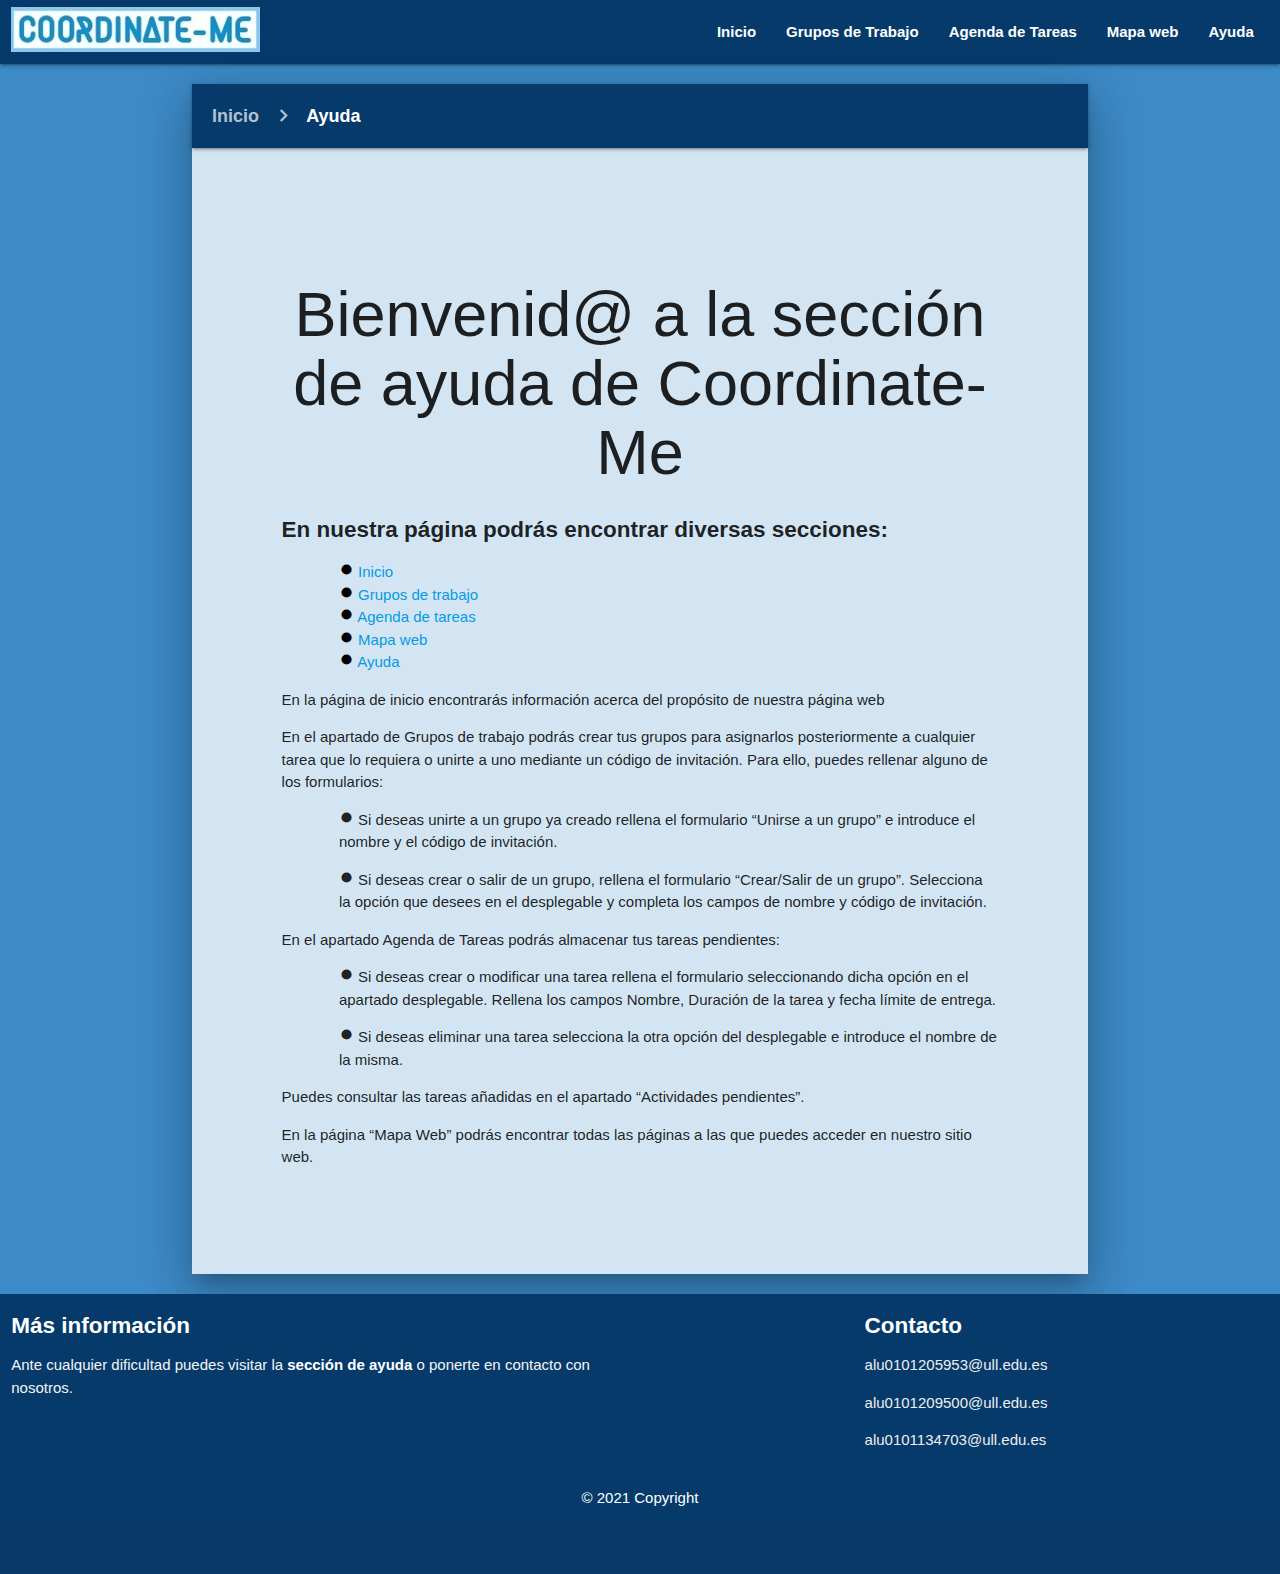
<file: Prototipo Proyecto/ayuda.html>
<!DOCTYPE html>
<html lang="es-ES">
  <head>
    <!--Import Google Icon Font-->
    <link href="https://fonts.googleapis.com/icon?family=Material+Icons" rel="stylesheet">
    <!--Import materialize.css-->
    <link type="text/css" rel="stylesheet" href="css/materialize.min.css"  media="screen,projection"/>
    <link type="text/css" rel="stylesheet" href="css/main.css"  media="screen,projection"/>

    <!--Let browser know website is optimized for mobile-->
    <meta name="viewport" content="width=device-width, initial-scale=1.0"/>
            
    <!-- Otras etiquetas -->
    <title>Coordinate-Me - Ayuda</title>
  </head>

  <body class="fondo-body">
    <!-- Cabecera -->
    <header>
        <nav class="fondo-navs">
            <div class="nav-wrapper">
                <div class="row">  
                    <a href="#" data-target="mobile-demo" class="sidenav-trigger"><i class="material-icons">menu</i></a>
                    <a href="#main" aria-label="Saltar al contenido principal"></a>  
                    <div class="col l2 m4 s4 offset-s3 offset-m3">
                        <a href="./index.html"><img class="brand-logo responsive-img" src="./img/logo_small.png" alt="Ir a la página de inicio"></a>
                    </div>
    
                    <div class="col l10">
                        <ul class="right hide-on-med-and-down">
                            <li><a tabindex="-1" href="./index.html" class="texto-negrita">Inicio</a></li>
                            <li><a tabindex="-1" href="./grupos.html" class="texto-negrita">Grupos de Trabajo</a></li>
                            <li><a tabindex="-1" href="./agenda.html" class="texto-negrita">Agenda de Tareas</a></li>
                            <li><a tabindex="-1" href="./mapa.html" class="texto-negrita">Mapa web</a></li>
                            <li><a tabindex="-1" href="./ayuda.html" class="texto-negrita">Ayuda</a></li>
                        </ul>
                    </div>
                </div>
            </div>
        </nav>
        
        <ul class="sidenav fondo-main" id="mobile-demo">
            <li><a href="./index.html">Inicio</a></li>
            <li><a href="./grupos.html">Grupos de Trabajo</a></li>
            <li><a href="./agenda.html">Agenda de Tareas</a></li>
            <li><a href="./mapa.html">Mapa web</a></li>
            <li><a href="./ayuda.html">Ayuda</a></li>
        </ul>
    </header>



    <!-- Contenido -->

    <main>
        <div class="container fondo-main ajustecontainer z-depth-5" id="main">
            <nav>
                <div class="nav-wrapper fondo-navs">
                  <div class="col s12">
                        <a href="./index.html" class="breadcrumb texto-negrita">&nbsp &nbsp Inicio</a>
                        <a href="#!" class="breadcrumb texto-negrita">Ayuda</a>
                    </div>
                </div>
            </nav>
            <div class="seccion">
                <h1 tabindex="0" class="center-align">Bienvenid@ a la sección de ayuda de Coordinate-Me</h1>
    
                <p tabindex="0" class="texto-titulo">En nuestra página podrás encontrar diversas secciones:</p>
                <ul>
                    <li>
                        <a tabindex="0" href="./index.html" class="tabulado" > <i aria-hidden="true" class="tiny material-icons black-text">fiber_manual_record</i> Inicio</a>
                    </li>
                    <li>
                        <a tabindex="0" href="./grupos.html" class="tabulado" > <i aria-hidden="true" class="tiny material-icons black-text">fiber_manual_record</i> Grupos de trabajo</a>
                    </li>
                    <li>
                        <a tabindex="0" href="./agenda.html" class="tabulado" > <i aria-hidden="true" class="tiny material-icons black-text">fiber_manual_record</i> Agenda de tareas</a>
                    </li>
                    <li>
                        <a tabindex="0" href="./mapa.html" class="tabulado" > <i aria-hidden="true" class="tiny material-icons black-text">fiber_manual_record</i> Mapa web</a>
                    </li>
                    <li>
                        <a tabindex="0" href="#main" class="tabulado" ><i aria-hidden="true" class="tiny material-icons black-text">fiber_manual_record</i> Ayuda</a>
                    </li>
                </ul>
        
                <p tabindex="0">En la página de inicio encontrarás información acerca del propósito de nuestra página web </p>
                <p tabindex="0">En el apartado de Grupos de trabajo podrás crear tus grupos para asignarlos posteriormente a cualquier tarea que lo requiera o unirte a uno mediante un código de invitación. Para ello, puedes rellenar alguno de los formularios:</p>
                <ul>
                    <li>
                        <p tabindex="0" class="tabulado" > <i aria-hidden="true" class="tiny material-icons">fiber_manual_record</i> Si deseas unirte a un grupo ya creado rellena el formulario “Unirse a un grupo” e introduce el nombre y el código de invitación.</p>
                    </li>
                    <li>
                        <p tabindex="0" class="tabulado" > <i aria-hidden="true" class="tiny material-icons">fiber_manual_record</i> Si deseas crear o salir de un grupo, rellena el formulario “Crear/Salir de un grupo”. Selecciona la opción que desees en el desplegable y completa los campos de nombre y código de invitación.</p>
                    </li>
                </ul>
        
                <p tabindex="0">En el apartado Agenda de Tareas podrás almacenar tus tareas pendientes:</p>
        
                <ul>
                    <li>
                        <p tabindex="0" class="tabulado" > <i aria-hidden="true" class="tiny material-icons">fiber_manual_record</i> Si deseas crear o modificar una tarea rellena el formulario seleccionando dicha opción en el apartado desplegable. Rellena los campos Nombre, Duración de la tarea y fecha límite de entrega.</p>
                    </li>
                    <li>
                        <p tabindex="0" class="tabulado" > <i aria-hidden="true" class="tiny material-icons">fiber_manual_record</i> Si deseas eliminar una tarea selecciona la otra opción del desplegable e introduce el nombre de la misma.</p>
                    </li>
                </ul>
        
                <p tabindex="0">Puedes consultar las tareas añadidas en el apartado “Actividades pendientes”.</p>
        
                <p tabindex="0">En la página “Mapa Web” podrás encontrar todas las páginas a las que puedes acceder en nuestro sitio web.</p>
            </div>
        </div>
    </main>
    


    <!-- Footer -->
    
    <footer class="page-footer fondo-navs">
        <div class="row">
            <div class="col l6 s12">
                <h1  tabindex="0" class="white-text texto-titulo">Más información</h1>
                <p  tabindex="0" class="grey-text text-lighten-4">Ante cualquier dificultad puedes visitar la <a href="./ayuda.html" class="links2">sección de ayuda</a> o ponerte en contacto con nosotros.</p>
            </div>
            <div class="col l4 offset-l2 s12">
                <h2  tabindex="0" class="white-text texto-titulo">Contacto</h2>
                <ul>
                    <li><p  tabindex="0" class="grey-text text-lighten-3">alu0101205953@ull.edu.es</p></li>
                    <li><p  tabindex="0" class="grey-text text-lighten-3">alu0101209500@ull.edu.es</p></li>
                    <li><p  tabindex="0" class="grey-text text-lighten-3">alu0101134703@ull.edu.es</p></li>
                </ul>
            </div>
        </div>
        <p  tabindex="0" class="center-align">© 2021 Copyright</p>
        <div class="footer-copyright">
        </div>
    </footer>
    


    <!--JavaScript at end of body for optimized loading-->
    <script type="text/javascript" src="js/materialize.min.js"></script>
    <script>
        const elems = document.querySelector('.sidenav');
        M.Sidenav.init(elems);
    </script>
  </body>
</html>
</file>
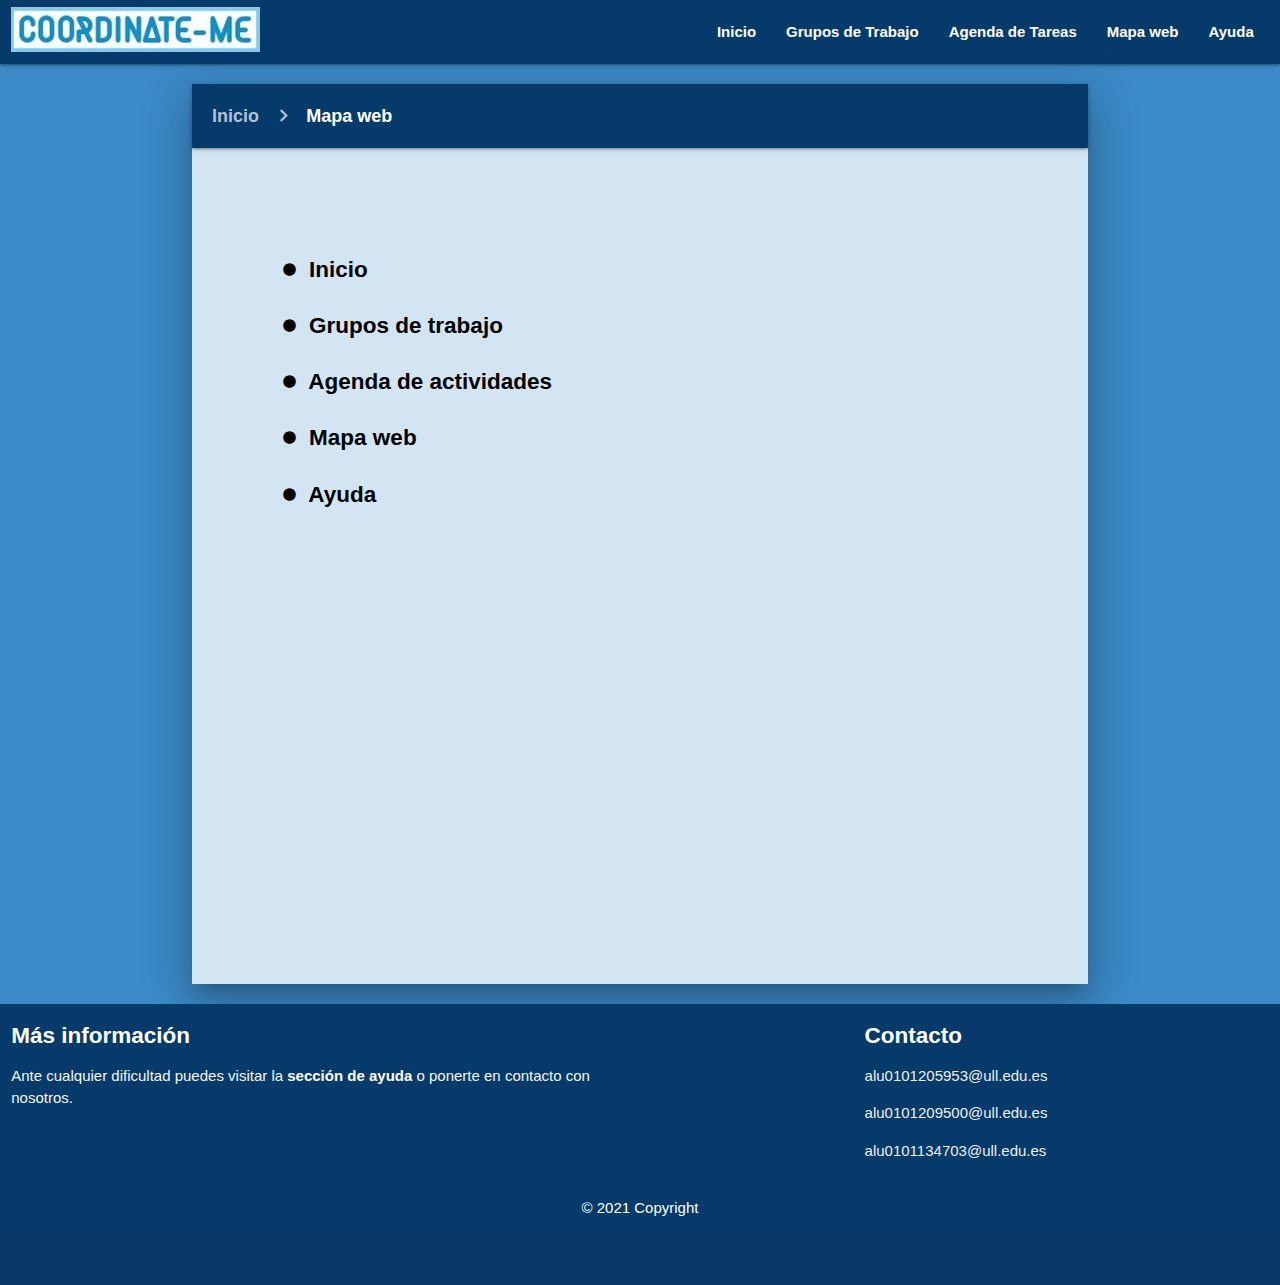
<file: Prototipo Proyecto/mapa.html>
<!DOCTYPE html>
<html lang="es-ES">
  <head>
    <!--Import Google Icon Font-->
    <link href="https://fonts.googleapis.com/icon?family=Material+Icons" rel="stylesheet">
    <!--Import materialize.css-->
    <link type="text/css" rel="stylesheet" href="css/materialize.min.css"  media="screen,projection"/>
    <link type="text/css" rel="stylesheet" href="css/main.css"  media="screen,projection"/>

    <!--Let browser know website is optimized for mobile-->
    <meta name="viewport" content="width=device-width, initial-scale=1.0"/>
        
    <!-- Otras etiquetas -->
    <title>Coordinate-Me - Mapa web</title>
  </head>

  <body class="fondo-body">
    <!-- Cabecera -->
    <header>
        <nav class="fondo-navs">
            <div class="nav-wrapper">
                <div class="row">  
                    <a href="#" data-target="mobile-demo" class="sidenav-trigger"><i class="material-icons">menu</i></a>
                    <a href="#main" aria-label="Saltar al contenido principal"></a> 
                    <div class="col l2 m4 s4 offset-s3 offset-m3">
                        <a href="./index.html"><img class="brand-logo responsive-img" src="./img/logo_small.png" alt="Ir a la página de inicio"></a>
                    </div>
    
                    <div class="col l10">
                        <ul class="right hide-on-med-and-down">
                            <li><a tabindex="-1" href="./index.html" class="texto-negrita">Inicio</a></li>
                            <li><a tabindex="-1" href="./grupos.html" class="texto-negrita">Grupos de Trabajo</a></li>
                            <li><a tabindex="-1" href="./agenda.html" class="texto-negrita">Agenda de Tareas</a></li>
                            <li><a tabindex="-1" href="./mapa.html" class="texto-negrita">Mapa web</a></li>
                            <li><a tabindex="-1" href="./ayuda.html" class="texto-negrita">Ayuda</a></li>
                        </ul>
                    </div>
                </div>
            </div>
        </nav>
        
        <ul class="sidenav fondo-main" id="mobile-demo">
            <li><a href="./index.html">Inicio</a></li>
            <li><a href="./grupos.html">Grupos de Trabajo</a></li>
            <li><a href="./agenda.html">Agenda de Tareas</a></li>
            <li><a href="./mapa.html">Mapa web</a></li>
            <li><a href="./ayuda.html">Ayuda</a></li>
        </ul>
    </header>
    

    <!-- Contenido -->
    <main>
        <div class="container fondo-main ajustecontainer z-depth-5" id="main">
            <nav>
                <div class="nav-wrapper fondo-navs">
                  <div class="col s12">
                        <a href="./index.html" class="breadcrumb texto-negrita">&nbsp &nbsp Inicio</a>
                        <a href="#!" class="breadcrumb texto-negrita">Mapa web</a>
                    </div>
                </div>
            </nav>
            <div class="seccion black-text">
                <ul>
                    <li>
                        <a href="./index.html" class="texto-titulo links"><i aria-hidden="true" class="tiny material-icons">brightness_1</i>&nbsp Inicio</a>
                    </li>
                    <br>
                    <li>
                        <a href="./grupos.html" class="texto-titulo links"><i aria-hidden="true" class="tiny material-icons">brightness_1</i>&nbsp Grupos de trabajo</a>
                    </li>
                    <br>
                    <li>
                        <a href="./agenda.html" class="texto-titulo links"><i aria-hidden="true" class="tiny material-icons">brightness_1</i>&nbsp Agenda de actividades</a>
                    </li>
                    <br>
                    <li>
                        <a href="./mapa.html" class="texto-titulo links"><i aria-hidden="true" class="tiny material-icons">brightness_1</i>&nbsp Mapa web</a>
                    </li>
                    <br>
                    <li>
                        <a href="./ayuda.html" class="texto-titulo links"><i aria-hidden="true" class="tiny material-icons">brightness_1</i>&nbsp Ayuda</a>
                    </li>
                </ul>
            </div>
        </div>
    </main>
    


    <!-- Footer -->
    
    <footer class="page-footer fondo-navs">
        <div class="row">
            <div class="col l6 s12">
                <h1  tabindex="0" class="white-text texto-titulo">Más información</h1>
                <p  tabindex="0" class="grey-text text-lighten-4">Ante cualquier dificultad puedes visitar la <a href="./ayuda.html" class="links2">sección de ayuda</a> o ponerte en contacto con nosotros.</p>
            </div>
            <div class="col l4 offset-l2 s12">
                <h2  tabindex="0" class="white-text texto-titulo">Contacto</h2>
                <ul>
                    <li><p  tabindex="0" class="grey-text text-lighten-3">alu0101205953@ull.edu.es</p></li>
                    <li><p  tabindex="0" class="grey-text text-lighten-3">alu0101209500@ull.edu.es</p></li>
                    <li><p  tabindex="0" class="grey-text text-lighten-3">alu0101134703@ull.edu.es</p></li>
                </ul>
            </div>
        </div>
        <p  tabindex="0" class="center-align">© 2021 Copyright</p>
        <div class="footer-copyright">
        </div>
    </footer>
    


    <!--JavaScript at end of body for optimized loading-->
    <script type="text/javascript" src="js/materialize.min.js"></script>
    <script>
        const elems = document.querySelector('.sidenav');
        M.Sidenav.init(elems);
    </script>
  </body>
</html>
</file>
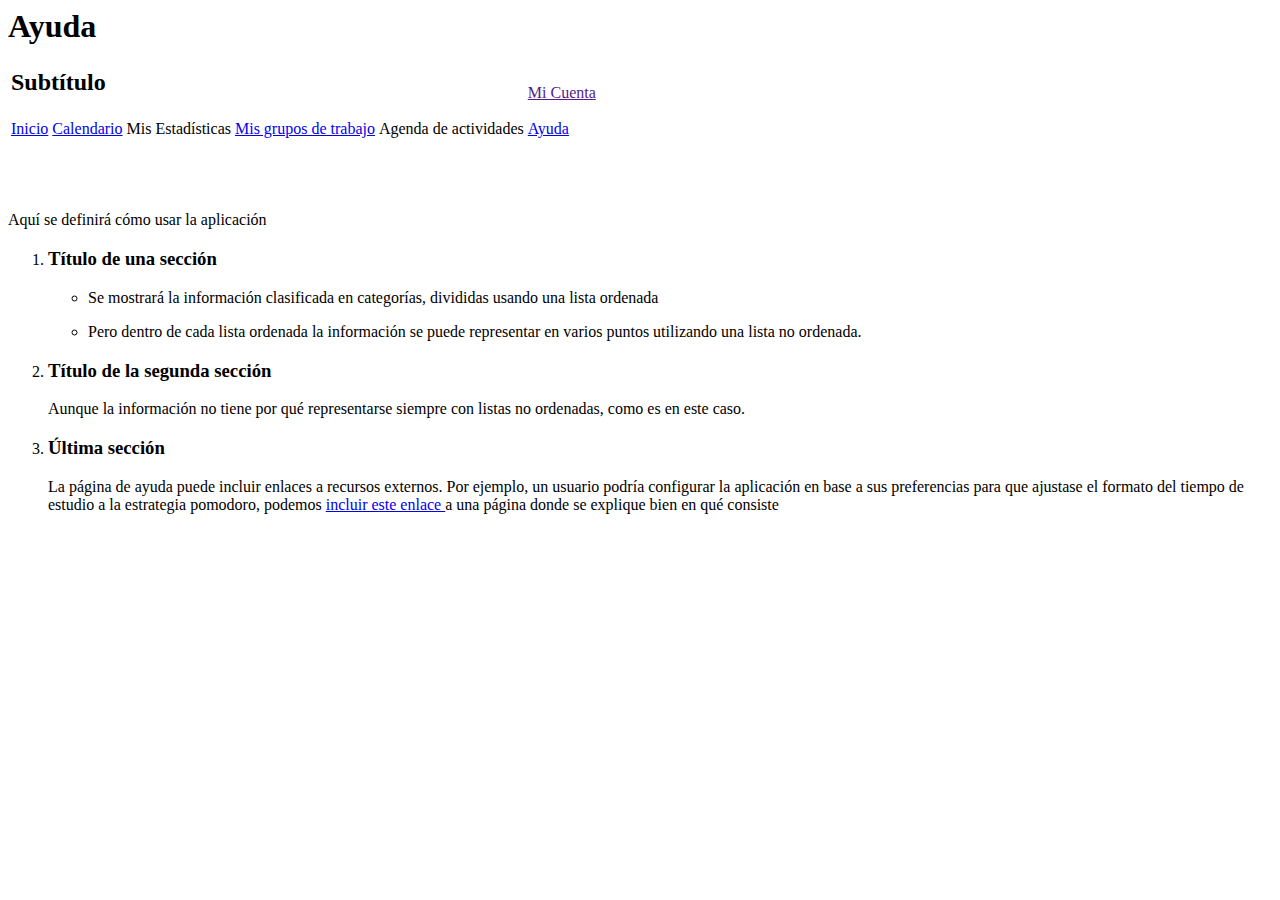
<file: Practicas/Practica1/Web/ayuda.html>
<html>
	<head>
		<title>Ayuda - Sistema de Gestión de Tareas</title>
	</head>

	<body>
		<h1>Ayuda</h1>	
		<table> 
			<tr>
				<td colspan = 5> <h2> Subtítulo </h2></td> <td> <a href= ""> Mi Cuenta </a> </td> 
			</tr>
			<tr>
				<td><a href="./index.html">Inicio</a></td> <td> <a href="./index.html#calendario">Calendario</a> </td> <td>Mis Estadísticas</td> <td><a href="./grupos.html">Mis grupos de trabajo</a></td> <td>Agenda de actividades</td> <td><a href = "ayuda.html">Ayuda</a></td> 
			</tr>
		</table>

		<br><br><br>
		<p> Aquí se definirá cómo usar la aplicación </p>
		<ol>
			<li>
				<h3> Título de una sección </h3>
				<ul>
					<li>
						<p> Se mostrará la información clasificada en categorías, divididas usando una lista ordenada </p>
					</li>
					<li>
						<p> Pero dentro de cada lista ordenada la información se puede representar en varios puntos utilizando una lista no ordenada.
					</li>
				</ul>
			</li>

			<li>
				<h3> Título de la segunda sección </h3>
				<p> Aunque la información no tiene por qué representarse siempre con listas no ordenadas, como es en este caso. </p>
			</li>

			<li> 
				<h3> Última sección </h3>
				<p> La página de ayuda puede incluir enlaces a recursos externos. Por ejemplo, un usuario podría configurar la aplicación en base a sus preferencias para que ajustase el formato del tiempo de estudio a la estrategia pomodoro, podemos <a href="https://es.wikipedia.org/wiki/T%C3%A9cnica_Pomodoro"> incluir este enlace </a> a una página donde se explique bien en qué consiste</p>
				
			</li>
		</ol>

	</body>

</html>
</file>
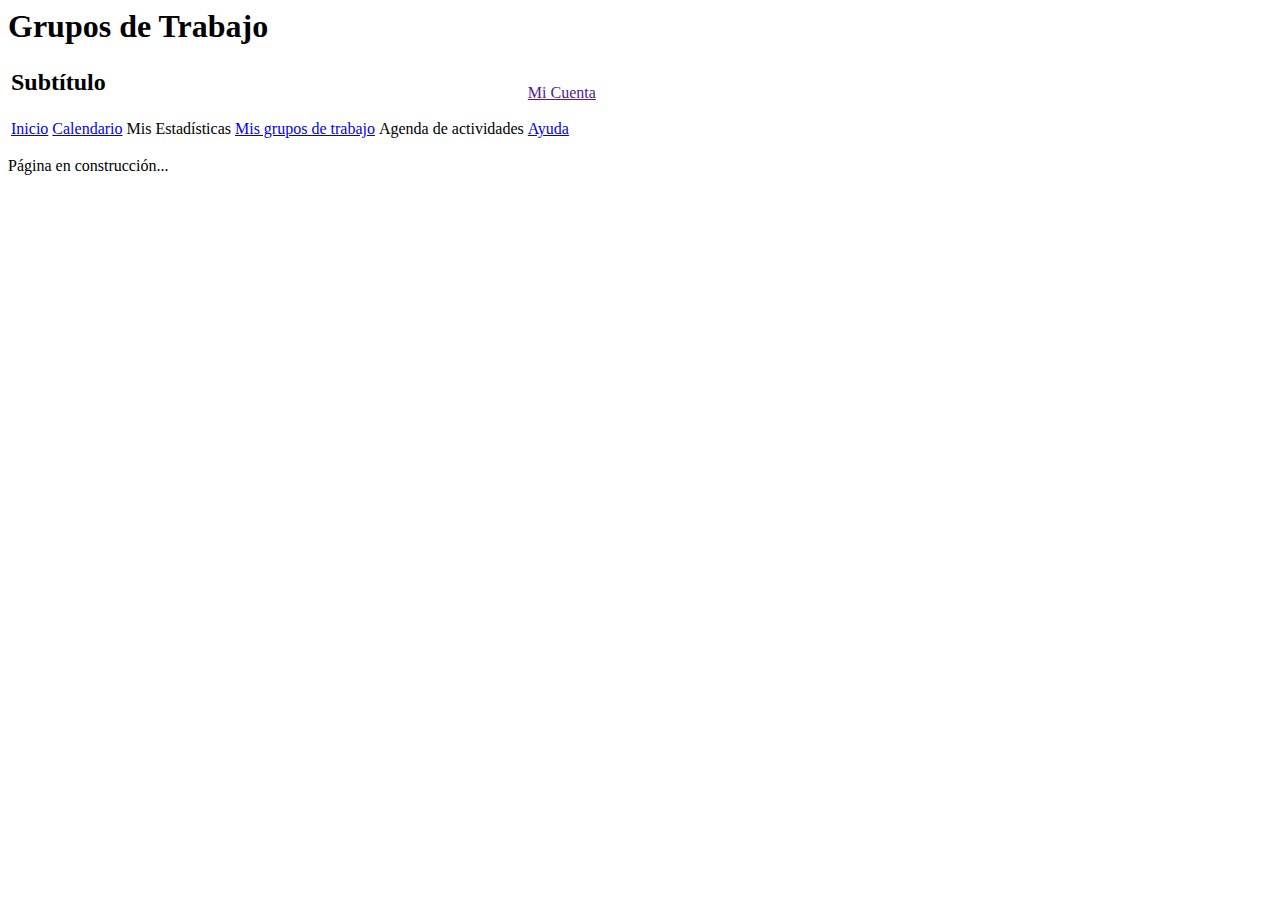
<file: Practicas/Practica1/Web/grupos.html>
<html>
	<head>
		<title>Grupos de Trabajo - Sistema de Gestión de Tareas</title>
	</head>

	<body>
		<h1>Grupos de Trabajo</h1>
		<table>
			<tr>
				<td colspan = 5> <h2> Subtítulo </h2></td> <td> <a href= ""> Mi Cuenta </a> </td> 
			</tr>
			<tr>
				<td><a href="./index.html">Inicio</a></td> <td> <a href="./index.html#calendario">Calendario</a> </td> <td>Mis Estadísticas</td> <td><a href="./grupos.html">Mis grupos de trabajo</a></td> <td>Agenda de actividades</td> <td><a href = "ayuda.html">Ayuda</a></td> 
			</tr>
		</table>
			
		<p> Página en construcción...</p>

	</body>

</html>
</file>
<file: Prototipo Proyecto/css/main.css>
.stickyfooter {
    position: fixed;
    left: 0;
    bottom: 0;
    width: 100%;
    max-height: 50%;
 }

 .brdcrmb{
    margin-top: 0px;
    margin-bottom: 0px;
 }
 .ajustecontainer {
     margin-top: 20px;
     margin-bottom: 20px;
     min-height: 900px;
 }

 .icono {
    height: 30px;
 }

 .texto-titulo {
     font-size: 1.5em;
     font-weight: bold;
     display: inline;
 }

 .links{
     color: black;
     font-weight: bold;
 }

 .links:visited{
     color:blueviolet;
     font-weight: bold;
 }

 .links2{
    color: white;
    font-weight: bold;
}

.links2:visited{
    color: red;
    font-weight: bold;
}

 .pomodoro {
    background-image: url("../img/tomate.png");
    background-size: contain;
    height: 30px;
    width: 30px;
    display: inline;
 }

 .seccion {
     padding: 10%;
     height: auto;
 }

 .cajasubs *{
	margin-right: 15px;
	margin-left: 15px;
}

.cajasubs p{
	font-size: 2.3em;
}

.texto-negrita{
    font-weight: bold;
}

.nivelar {
    min-height: 400px;
}

.center-img {
    display: block;
    margin-left: auto;
    margin-right: auto;
    width: 80%;
}
.tabulado {
    padding-left: 8%;
}

.ajuste-tabla {
    margin-top: 15%;
    margin-bottom: 15%;
}

.fondo-body {
    background-color: #3C8AC7;
}

.fondo-navs {
    background-color: #053A6B;
}

.fondo-main {
    background-color: #D3E5F3 ;
}

.fondo-forms {
    background-color: #3782C6;
}

.fondo-botones {
    background-color: #017AE9;
}
</file>
<file: Practicas/Practica2/Web/styles.css>
body{
	width: 770px;
	position: absolute;
	top: 5%;
	left: 50%;
	margin-left: -385px;
	font-family: Arial;
	font-size: 1.5em;
	color: black;
}

a:link{
	color:blue;
}
a:hover{
	color:red;	
}
a:visited{
	color:blue;	
}

.togreen a{
	color: green;	
}
h3{
	font-size: 1.1em;
}
h2{
	font-size: 1.3em;
}
h1{
	font-size: 1.5em;
}

p{
	margin-top: 0.5em;
}

.menu li{
	padding: 0.3em;
	margin-bottom: 0.7em;
	background-color: #BAFFF2;
}

.menu li:hover{
	background-color: #EF64EA;
}

#cabecera{
	height: 100px;
	position: relative;
	background-image:url("./cabecera.jpg");
	background-image:repeat;
	margin-bottom: 1%;
}
.cabec li{
	display: inline;
	color: green;
	padding-left: 5%;
	padding-right: 5%;
}

.cabec ul{
	position: relative;
	top: 50%;
	left: 10%;
	
}

#sb1{
	float:left;
	display: inline;
	background-color: #F9F3BC;
	width: 42%;
	margin: 1%;
	height: 100%;
}
#sb2{
	background-color: #F9F3BC;
	float: left;
	display:inline;
	width: 23%;
	margin: 1%;
	height: 100%;
}

#sb3{
	float:right;
	display: inline;
	background-color: #F9F3BC;
	width: 130px;
	margin: 1%;
	height: 100%;
}
.contenedor{
	padding-left:2%;
	padding-right:2%;
}

.contenedor article{
	position: relative;
	width: 90%;
}

.contenedor td{
	background-color: white;
	border-style: dotted;
	border-width: thin; 
	border-color: black;
}



.contenedor img{
	width: 90%;
	position: relative;
	left: 5%;
	margin-bottom: 5%;
	
}

#macrocont{
	display:block;
	position: relative;
	height: 1200px;
}


#piedpag{
	height: 50px;
	position: relative;
	background-color: #F9F3BC;
	margin-bottom:5%;
	margin-top:3%;	
}
</file>
<file: Practicas/Practica5/AJAX/styles.css>
body{
	width: 770px;
	position: absolute;
	top: 5%;
	left: 50%;
	margin-left: -385px;
	font-family: Arial;
	color: black;
	font-size: 1.5em;
}

#cuadrorespuesta{
	width: 770px;
	border-style: solid;
	margin-bottom: 2%;
	background-color: #BAFAC5;
}

#cuadrorespuesta * {
	margin-left: 2%
}
</file>
